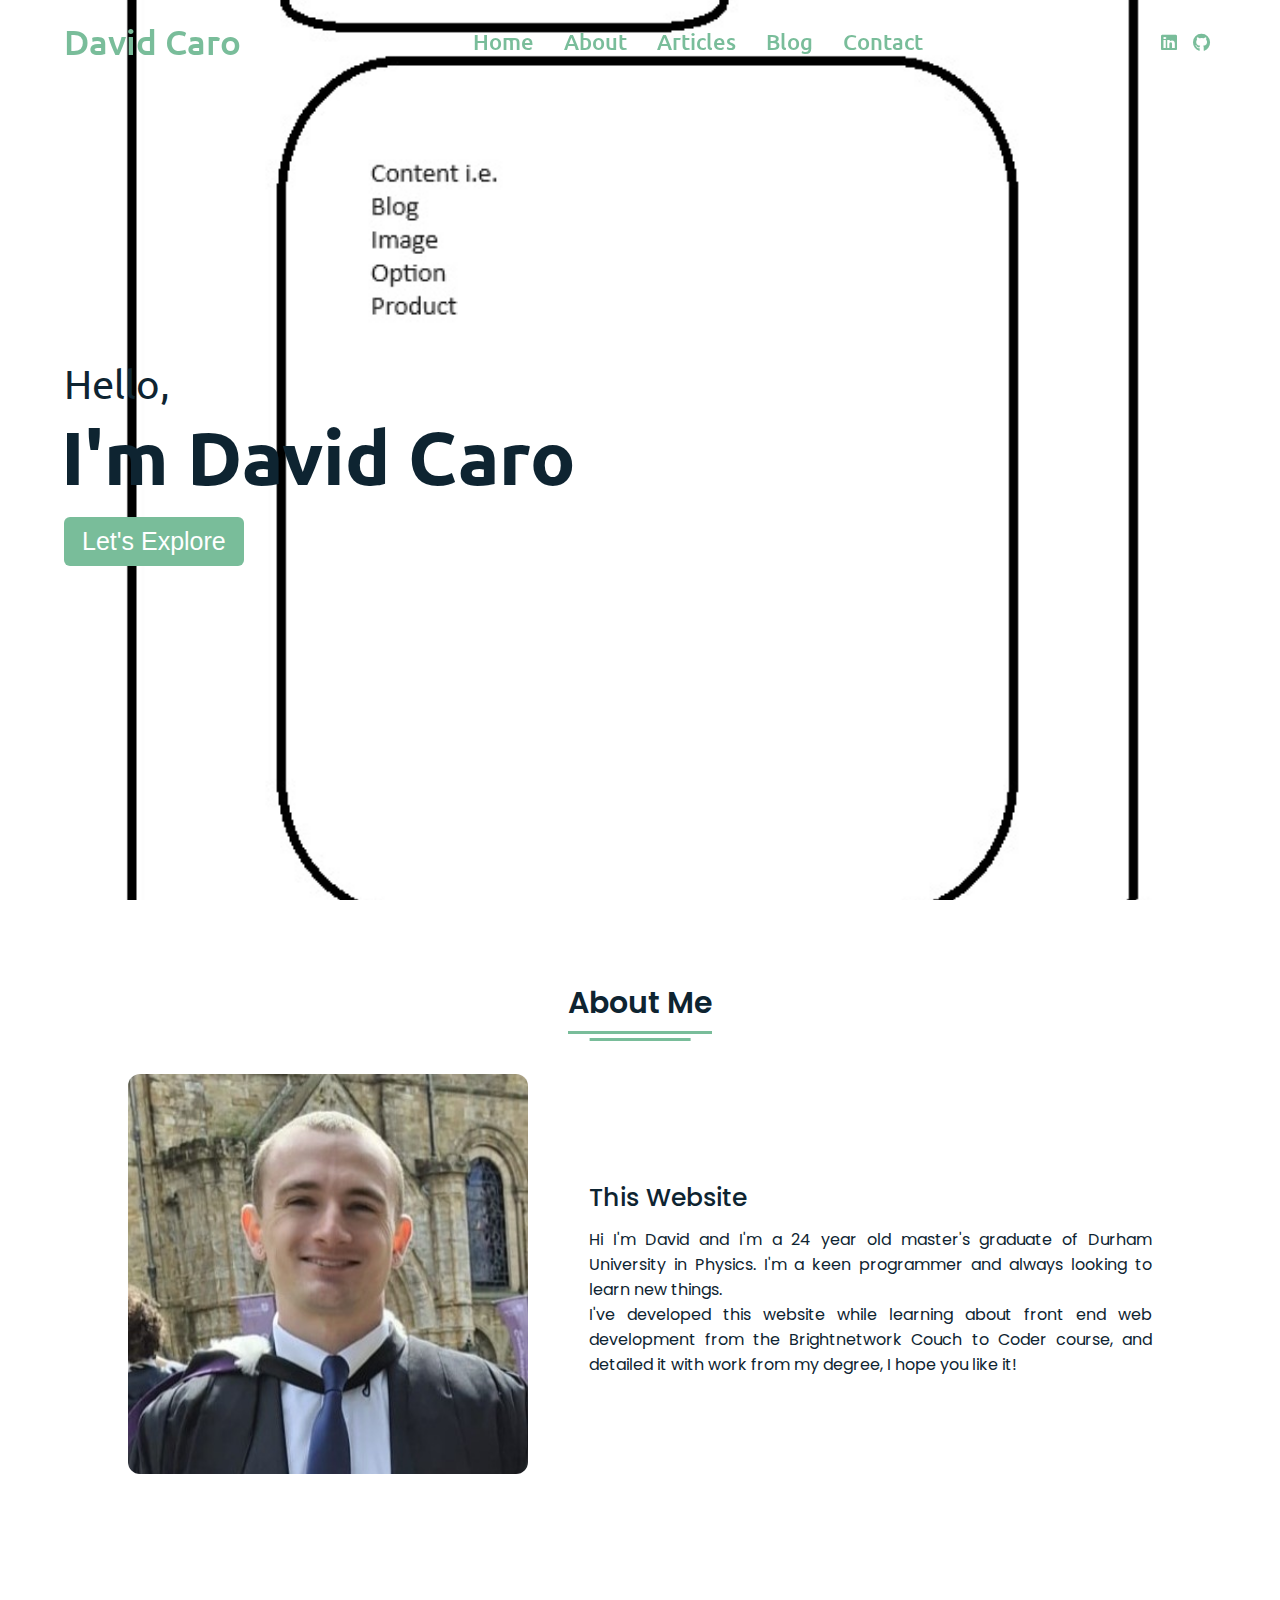
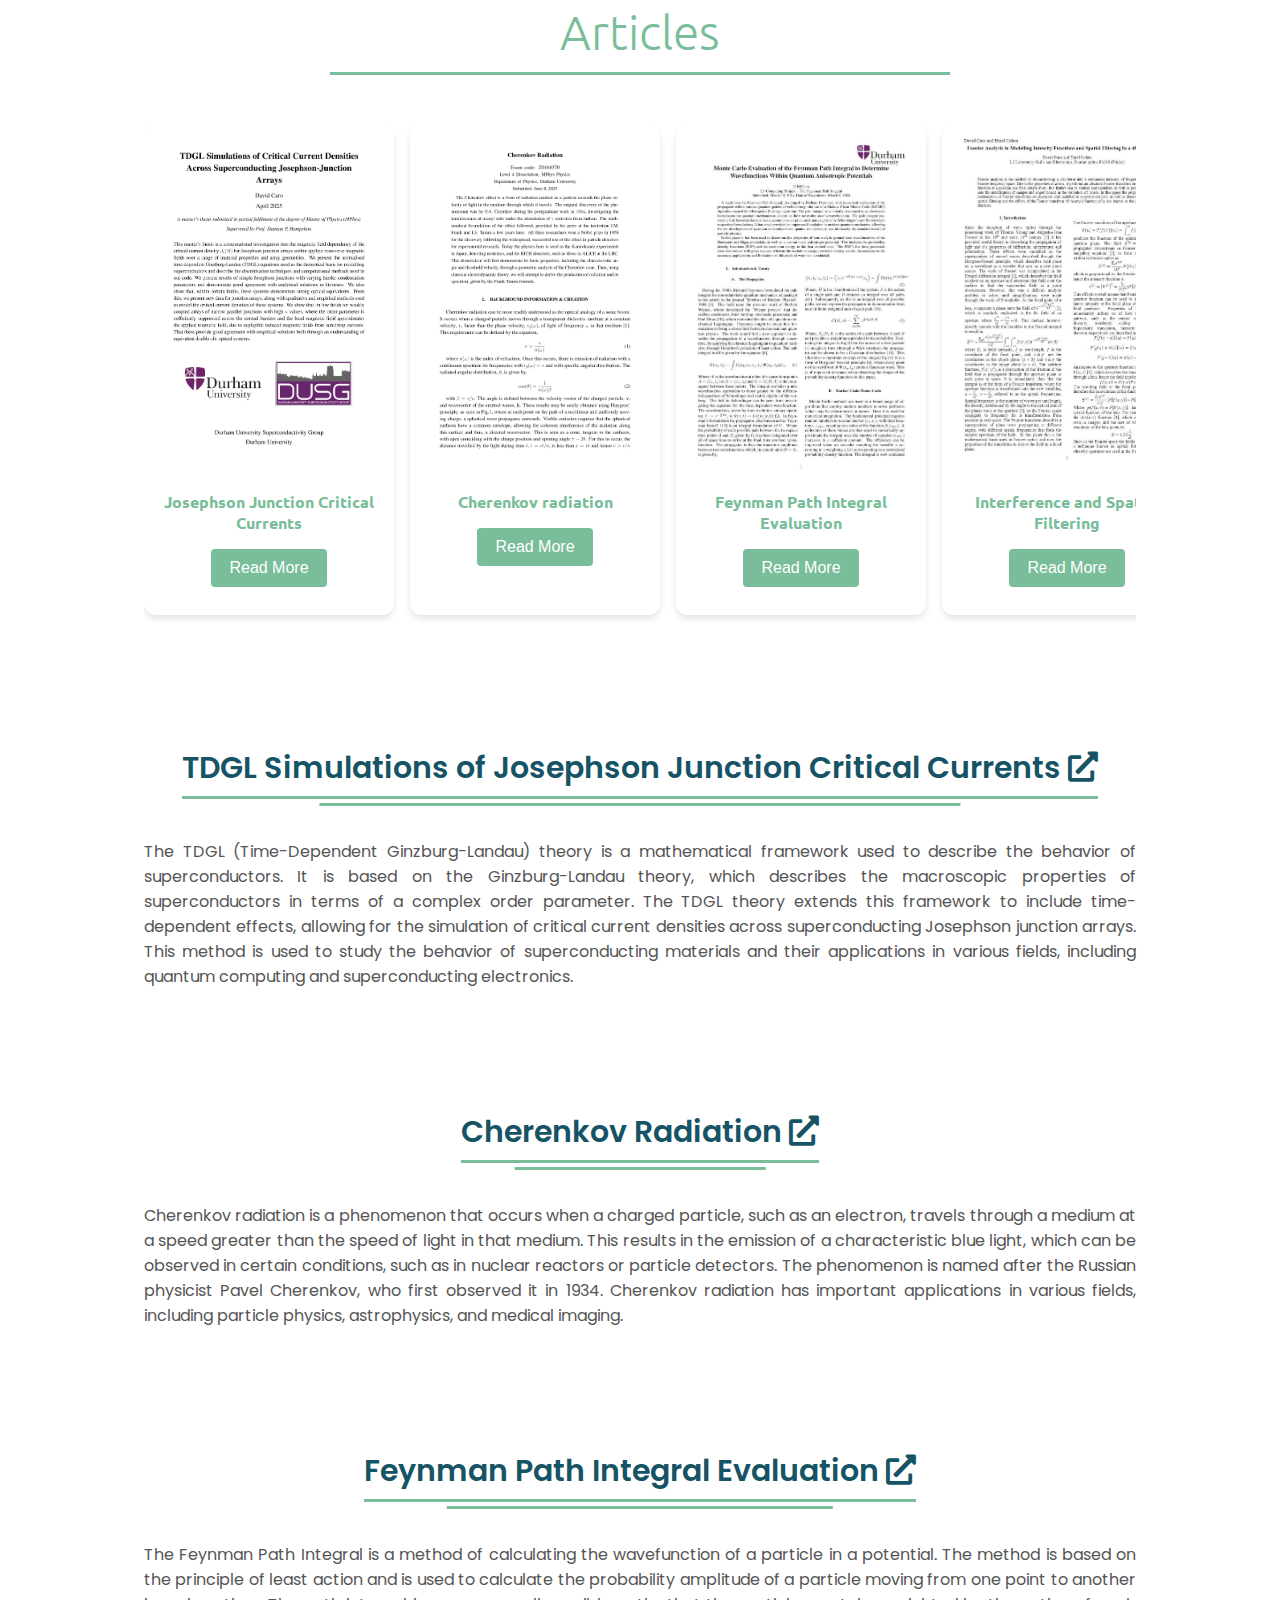
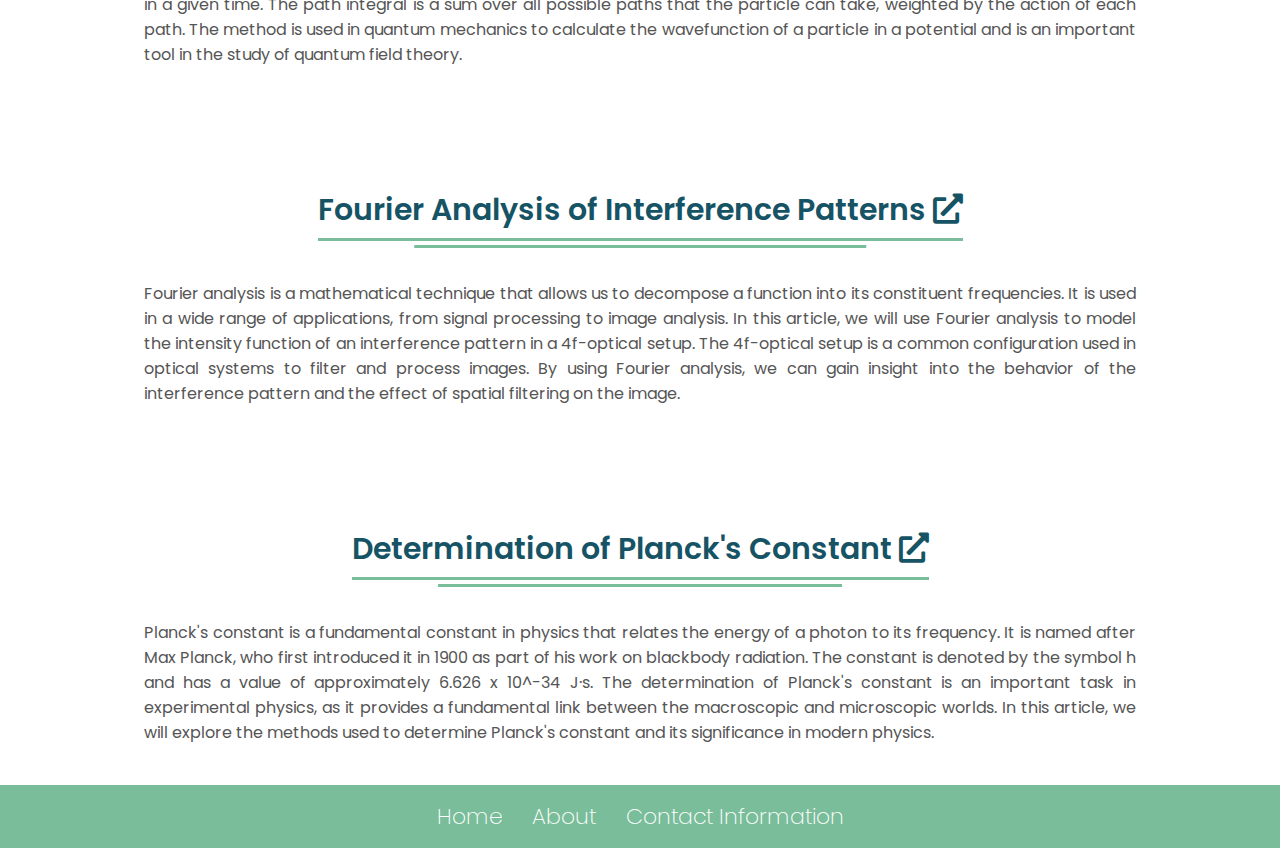
<file: index.html>
<!DOCTYPE html>

<html lang="en" dir="ltr">

<head>
  <meta charset="UTF-8" />
  <title>David Caro</title>
  <link rel="stylesheet" href="style.css" />
  <link rel="stylesheet" href="https://cdnjs.cloudflare.com/ajax/libs/font-awesome/5.15.2/css/all.min.css" />
  <meta name="viewport" content="width=device-width, initial-scale=1.0" />
</head>

<body>
<!-- Move to up button -->
<div class="scroll-button">
  <a href="#home"><i class="fas fa-arrow-up"></i></a>
</div>
<!-- Navigation menu -->
<nav>
  <div class="navbar">
    <div class="logo"><a href="#home">David Caro</a></div>
    <ul class="menu">
      <li><a href="#home">Home</a></li>
      <li><a href="#about">About</a></li>
      <li><a href="#articles">Articles</a></li>
      <li><a href="#blog">Blog</a></li>
      <li><a href="web_pages/contact/contact.html">Contact</a></li>
      <div class="cancel-btn">
        <i class="fas fa-times"></i>
      </div>
    </ul>
    <div class="media-icons">
      <a href="https://www.linkedin.com/in/david-caro-8ba725160" target="blanck"><i class="fab fa-linkedin"></i></a>
      <a href="https://www.github.com/DCaro45" target="blanck"><i class="fab fa-github"></i></a>
    </div>
  </div>
  <div class="menu-btn">
    <i class="fas fa-bars"></i>
  </div>
</nav>

<!-- Home Section -->
<section class="home" id="home">
  <div class="home-content">
    <div class="text">
      <div class="text-one">Hello,</div>
      <div class="text-two">I'm David Caro</div>
    </div>
    <div class="button">
      <button onclick="window.location.href = '#articles'">Let's Explore</button>
    </div>
  </div>
</section>

<!-- About Section -->
<section class="about" id="about">
  <div class="content">
    <div class="title"><span>About Me</span></div>
    <div class="about-details">
      <div class="left">
        <img src="Images/Profile%20Picture%20(2).jpg" alt="Me being me" />
      </div>
      <div class="right">
        <div class="topic">This Website</div>
        <p>
          Hi I'm David and I'm a 24 year old master's graduate of Durham University in Physics. I'm a keen programmer and always looking to learn new things.
          <br>
          I've developed this website while learning about front end web development from the Brightnetwork Couch to Coder course, and detailed it with work from my degree, I hope you like it!
        </p>
      </div>
    </div>
  </div>
</section>

<!--Articles section-->
<section class="articles" id="articles">
  <div class="container">
    <div class="heading">
    <h3><span>Articles</span></h3>
    </div>
    <div class="box">
      <div class="article-scroll">
        <!-- Article Card -->
        <div class="card">
          <img src="Images/TDGL.jpg" alt="TDGL paper">
          <div class="card-content">
            <h3>Josephson Junction Critical Currents</h3>
            <div class="button">
              <button onclick="window.location.href='#TDGL'">Read More</button>
            </div>
          </div>
        </div>
        <!-- Article Card -->
        <div class="card">
          <img src="Images/Cherenkov.jpg" alt="Cherenkov paper">
          <div class="card-content">
            <h3>Cherenkov radiation</h3>
            <div class="button">
              <button onclick="window.location.href='#Cherenkov'">Read More</button>
            </div>
          </div>
        </div>
        <!-- Article Card -->
        <div class="card">
          <img src="Images/Feynman.jpg" alt="Feynman paper">
          <div class="card-content">
            <h3>Feynman Path Integral Evaluation</h3>
            <div class="button">
              <button onclick="window.location.href='#Feynman'">Read More</button>
            </div>
          </div>
        </div>
        <!-- Article Card -->
        <div class="card">
          <img src="Images/Fourier.jpg" alt="Fourier analysis paper">
          <div class="card-content">
            <h3>Interference and Spatial Filtering</h3>
            <div class="button">
              <button onclick="window.location.href='#Fourier'">Read More</button>
            </div>
          </div>
        </div>
        <!-- Article Card -->
        <div class="card">
          <img src="Images/Planck.jpg" alt="Planck's constant paper">
          <div class="card-content">
            <h3>Planck's Constant</h3>
            <div class="button">
              <button onclick="window.location.href='#Planck'">Read More</button>
            </div>
          </div>
        </div>
      </div>
    </div>
  </div>

  <!-- Abstracts -->
  <div class="container">
    <section class="abstract" id="TDGL">
      <div class="content">
        <div class="title"><span> <a href="PDFs\TDGL_Simulations_of_Critical_Current_Densities_Across_Superconducting_Josephson_Junction_Arrays.pdf" target="blank"> TDGL Simulations of Josephson Junction Critical Currents <i class="fas fa-external-link-alt"></i> </a> </span></div>
        <div class="text">
          <p>
            The TDGL (Time-Dependent Ginzburg-Landau) theory is a mathematical framework used to describe the behavior of superconductors. It is based on the Ginzburg-Landau theory, which describes the macroscopic properties of superconductors in terms of a complex order parameter. The TDGL theory extends this framework to include time-dependent effects, allowing for the simulation of critical current densities across superconducting Josephson junction arrays. This method is used to study the behavior of superconducting materials and their applications in various fields, including quantum computing and superconducting electronics.
          </p>
        </div>
      </div>
    </section>
    <section class="abstract" id="Cherenkov">
      <div class="content">
        <div class="title"><span> <a href="PDFs\Cherenkov_Radiation_Dissertation.pdf" target="blank"> Cherenkov Radiation <i class="fas fa-external-link-alt"></i></a> </span></div>
        <div class="text">
          <p>
            Cherenkov radiation is a phenomenon that occurs when a charged particle, such as an electron, travels through a medium at a speed greater than the speed of light in that medium. This results in the emission of a characteristic blue light, which can be observed in certain conditions, such as in nuclear reactors or particle detectors. The phenomenon is named after the Russian physicist Pavel Cherenkov, who first observed it in 1934. Cherenkov radiation has important applications in various fields, including particle physics, astrophysics, and medical imaging.
          </p>
        </div>
      </div>
    </section>
    <section class="abstract" id="Feynman">
      <div class="content">
        <div class="title"><span> <a href="PDFs\Monte_Carlo_Evaluation_of_the_Feynman_Path_Integral_to_Determine_Wavefunctions_Within_Quantum_Anisotropic_Potentials.pdf" target="blank"> Feynman Path Integral Evaluation <i class="fas fa-external-link-alt"></i></a> </span></div>
        <div class="text">
          <p>
            The Feynman Path Integral is a method of calculating the wavefunction of a particle in a potential. The method is based on the principle of least action and is used to calculate the probability amplitude of a particle moving from one point to another in a given time. The path integral is a sum over all possible paths that the particle can take, weighted by the action of each path. The method is used in quantum mechanics to calculate the wavefunction of a particle in a potential and is an important tool in the study of quantum field theory.
          </p>
        </div>
      </div>
    </section>
    <section class="abstract" id="Fourier">
      <div class="content">
        <div class="title"><span> <a href="PDFs\Fourier_Analysis_of_Aperture_Functions_to_Model_Interference_and_Spatial_Filtering_in_a_4f-Optical_Setup.pdf" target="blanck"> Fourier Analysis of Interference Patterns <i class="fas fa-external-link-alt"></i></a> </span></div>
        <div class="text">
          <p>
            Fourier analysis is a mathematical technique that allows us to decompose a function into its constituent frequencies. It is used in a wide range of applications, from signal processing to image analysis. In this article, we will use Fourier analysis to model the intensity function of an interference pattern in a 4f-optical setup. The 4f-optical setup is a common configuration used in optical systems to filter and process images. By using Fourier analysis, we can gain insight into the behavior of the interference pattern and the effect of spatial filtering on the image.
          </p>
        </div>
      </div>
    </section>
    <section class="abstract" id="Planck">
      <div class="content">
        <div class="title"><span> <a href="PDFs\Determination_of_Planck’s_Constant_Through_Bremsstrahlung_Radiation.pdf" target="blanck">Determination of Planck's Constant <i class="fas fa-external-link-alt"></i></a> </span></div>
        <div class="text">
          <p>
            Planck's constant is a fundamental constant in physics that relates the energy of a photon to its frequency. It is named after Max Planck, who first introduced it in 1900 as part of his work on blackbody radiation. The constant is denoted by the symbol h and has a value of approximately 6.626 x 10^-34 J·s. The determination of Planck's constant is an important task in experimental physics, as it provides a fundamental link between the macroscopic and microscopic worlds. In this article, we will explore the methods used to determine Planck's constant and its significance in modern physics.
          </p>
        </div>
      </div>
    </section>
  </div>
</section>

<footer>
  <div class="footer">
    <ul class="footer_ul">
      <li> <a href="#home"> Home </a> </li>
      <li> <a href="#about"> About </a> </li>
      <li> <a href="web_pages/contact/contact.html"> Contact Information </a> </li>
    </ul>
  </div>
</footer>

<script src="script.js"></script>
</body>
</html>
</file>
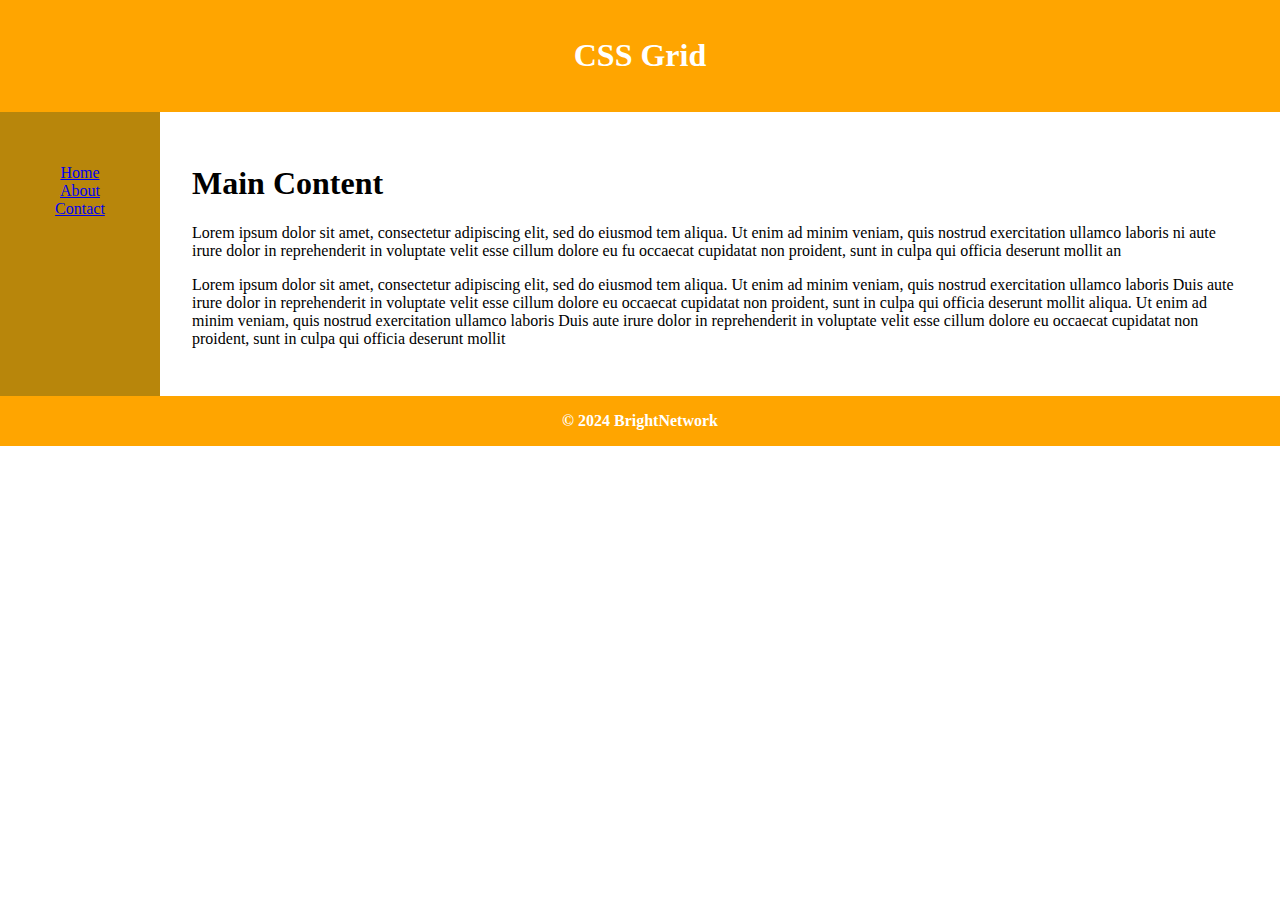
<file: 0.1-page_info/index.html>
<!DOCTYPE html>
<html lang="en">
<head>
    <meta charset="UTF-8">
    <meta name="viewport" content="width=device-width, initial-scale=1.0">
    <link rel="stylesheet" href="grid.css">
    <title>CSS Grid</title>
</head>
<body>
    <div id="grid-container">
        <header>
            <h1>CSS Grid</h1>
        </header>
        <div id="menu">
            <nav>
                <a href="/">Home</a>
                <a href="/">About</a>
                <a href="/">Contact</a>
            </nav>
        </div>
        <section id="main-content">
            <h1>Main Content</h1>
            <p>Lorem ipsum dolor sit amet, consectetur adipiscing elit, sed do eiusmod tem aliqua. Ut enim ad minim veniam, quis nostrud exercitation ullamco laboris ni aute irure dolor in reprehenderit in voluptate velit esse cillum dolore eu fu occaecat cupidatat non proident, sunt in culpa qui officia deserunt mollit an <p>Lorem ipsum dolor sit amet, consectetur adipiscing elit, sed do eiusmod tem aliqua. Ut enim ad minim veniam, quis nostrud exercitation ullamco laboris  Duis aute irure dolor in reprehenderit in voluptate velit esse cillum dolore eu  occaecat cupidatat non proident, sunt in culpa qui officia deserunt mollit  aliqua. Ut enim ad minim veniam, quis nostrud exercitation ullamco laboris  Duis aute irure dolor in reprehenderit in voluptate velit esse cillum dolore eu  occaecat cupidatat non proident, sunt in culpa qui officia deserunt mollit
        </section>
    <footer>&copy; 2024 BrightNetwork</footer>
    </div>
</body>
</html>
</file>
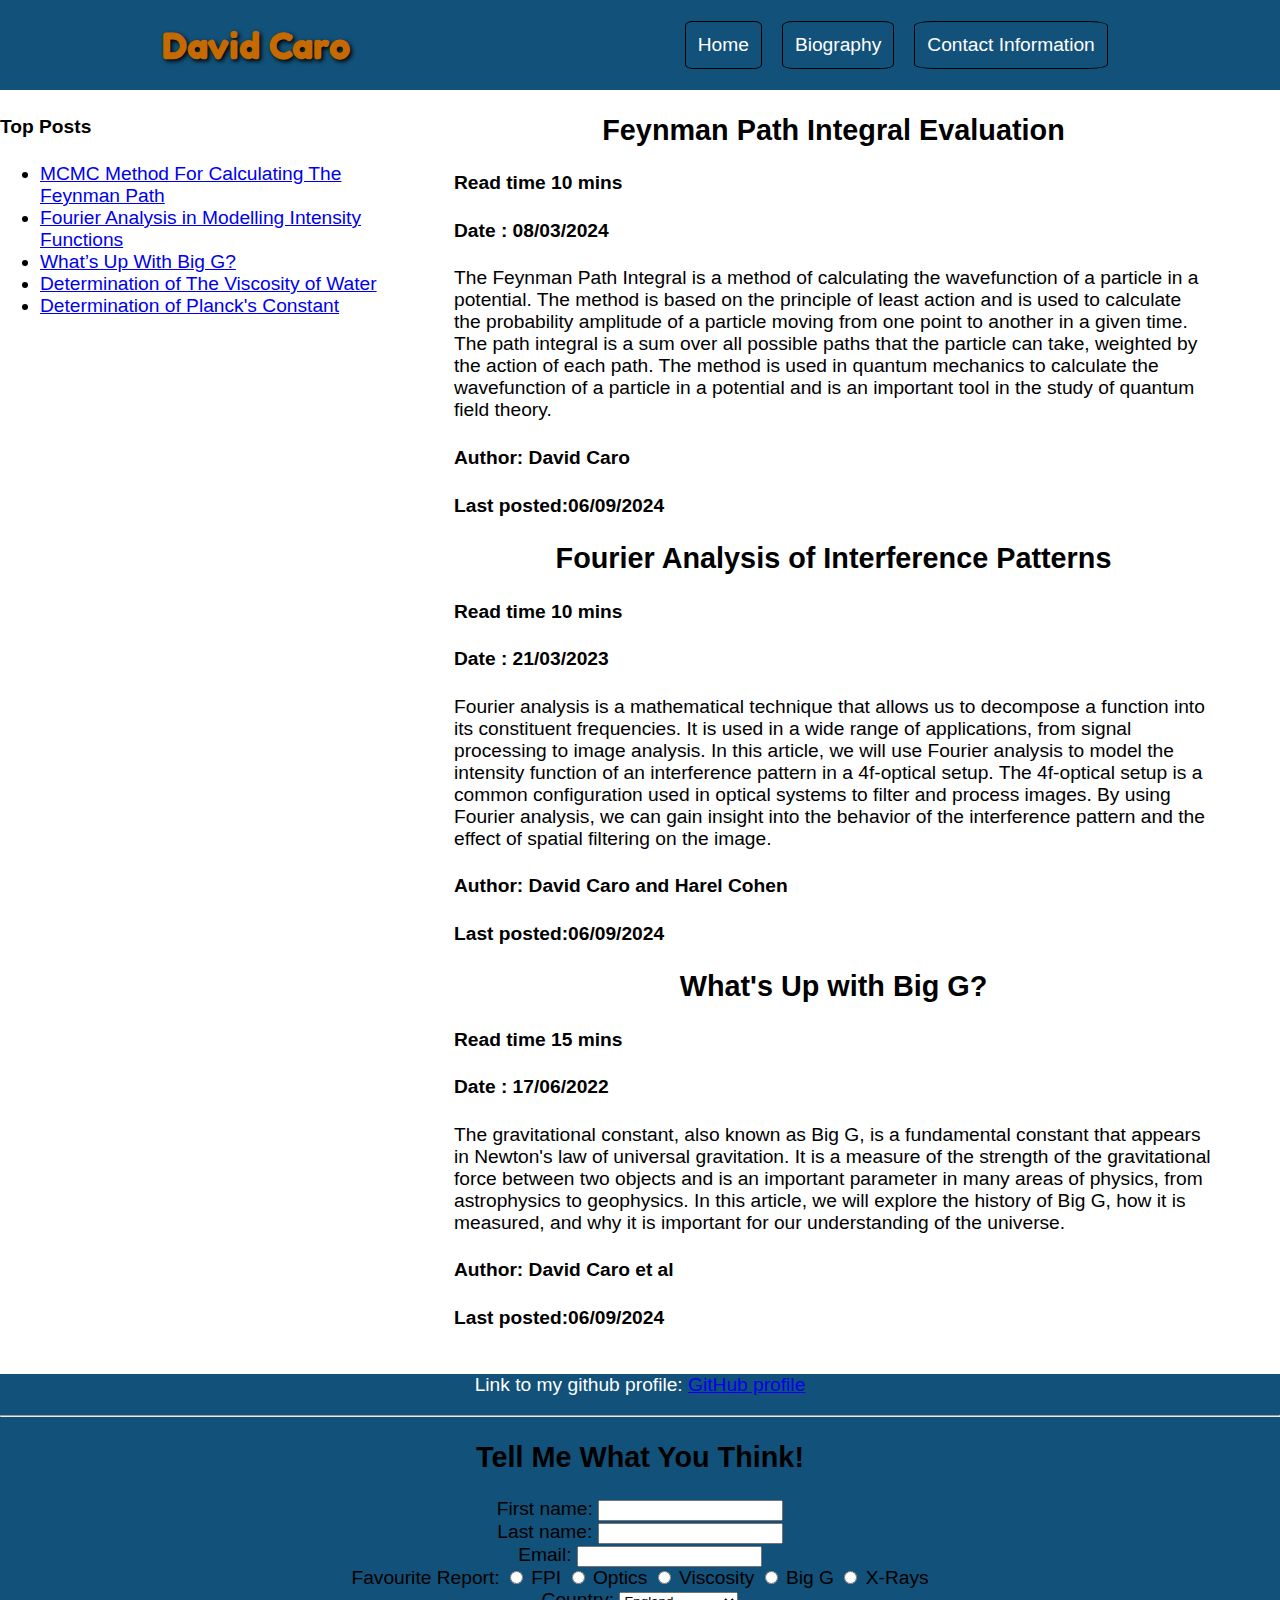
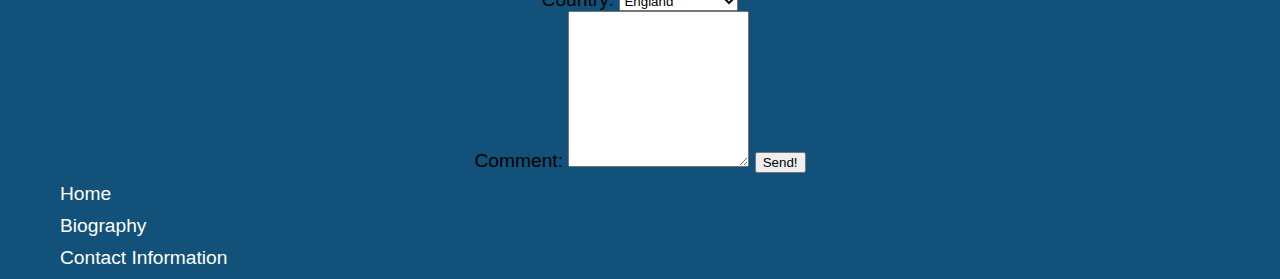
<file: Page Info/index.html>
<!DOCTYPE html>
<html lang="en">
<head>
    <link rel="stylesheet" href="CSS/css.css">
    <script src="app.js"></script>
    <link href="https://fonts.googleapis.com/css2?family=Fredoka+One&display=swap" rel="stylesheet">
    <meta charset="UTF-8">
    <meta name="viewport" content="width=device-width, initial-scale=1.0">
    <style>
        .error-message {
        color: red;
        font-size: 0.9em;
        }
    </style>
    <title>David-Caro</title>
</head>
<body>

    <header class="main_header">
    <!--Cool beans bro-->
        <h1 id="logo"> David Caro </h1>
        <nav>
            <ul id="nav_ul">
                <li> <a href="#" class="navbutton"> Home </a> </li>
                <li> <a href="#" class="navbutton"> Biography </a> </li>
                <li> <a href="#" class="navbutton"> Contact Information </a> </li>
            </ul>
        </nav>
    </header>


    <main>
        <div id="main_content">
            <aside>
                <section>
                    <h4> Top Posts </h4>
                    <nav>
                        <ul>
                            <li><a href="\PDFs\Monte Carlo Evaluation of the Feynman Path Integral to Determine Wavefunctions Within Quantum Anisotropic Potentials.pdf" target="_blank"> MCMC Method For Calculating The Feynman Path </a></li>
                            <li><a href="\PDFs\Fourier Analysis in Modelling Intensity Functions and Spatial Filtering In a 4f-Optical Setup.pdf" target="_blank"> Fourier Analysis in Modelling Intensity Functions </a></li>
                            <li><a href="\PDFs\What’s Up With Big G.pdf" target="_blank"> What’s Up With Big G? </a></li>
                            <li><a href="\PDFs\Determination of The Viscosity of Water and Comments on Variation.pdf" target="_blank"> Determination of The Viscosity of Water </a></li>
                            <li><a href="\PDFs\Determination of Planck’s Constant Through Bremsstrahlung Radiation.pdf" target="_blank"> Determination of Planck's Constant </a></li>
                        </ul>
                    </nav>
                </section>
            </aside>
            <div>
                <article>
                    <header>
                        <h2> Feynman Path Integral Evaluation </h2>
                        <h4> Read time 10 mins </h4>
                        <h4> Date : 08/03/2024 </h4>
                <!--    hello world!-->
                    </header>

                    <main>
                        <p>
                            The Feynman Path Integral is a method of calculating the wavefunction of a particle in a potential. The method is based on the principle of least action and is used to calculate the probability amplitude of a particle moving from one point to another in a given time. The path integral is a sum over all possible paths that the particle can take, weighted by the action of each path. The method is used in quantum mechanics to calculate the wavefunction of a particle in a potential and is an important tool in the study of quantum field theory.
                        </p>
<!--                        <p></p>-->
<!--                        <blockquote>-->
<!--                        </blockquote>-->
<!--                        <img class="bear" src="https://www.placebear.com/100/100" alt="bear image">-->
<!--                        this is a webpage for image placeholders-->
<!--                        <img src="Images/Article.jpg" alt="article image" height="150" width="100">-->
<!--                        <p> </p>-->
<!--                        **Hey copilot we can't endorse google here without an ad deal**-->
                    </main>

                    <footer>
                        <h4>Author: David Caro</h4>
                        <h4>Last posted:06/09/2024</h4>
<!--                        <a href="https://www.github.com/DCaro45" target="_blank"> GitHub profile</a>-->
                    </footer>
                </article>
                <article>
                    <header>
                        <h2> Fourier Analysis of Interference Patterns </h2>
                        <h4> Read time 10 mins </h4>
                        <h4> Date : 21/03/2023 </h4>
        <!--                hello world!-->
                    </header>


                    <main>
                        <p>
                            Fourier analysis is a mathematical technique that allows us to decompose a function into its constituent frequencies. It is used in a wide range of applications, from signal processing to image analysis. In this article, we will use Fourier analysis to model the intensity function of an interference pattern in a 4f-optical setup. The 4f-optical setup is a common configuration used in optical systems to filter and process images. By using Fourier analysis, we can gain insight into the behavior of the interference pattern and the effect of spatial filtering on the image.
                        </p>
<!--                        <p></p>-->
<!--                        <blockquote>-->
<!--                        </blockquote>-->
<!--                        <img class="bear" src="https://www.placebear.com/100/100" alt="bear image">-->
        <!--                this is a webpage for image placeholders-->
<!--                        <img src="Images/Article.jpg" alt="article image" height="150" width="100">-->
<!--                        <p> </p>-->
<!--                        **Hey copilot we can't endorse google here without an ad deal**-->
                    </main>

                    <footer>
                        <h4>Author: David Caro and Harel Cohen</h4>
                        <h4>Last posted:06/09/2024</h4>
<!--                        <a href="https://www.github.com/DCaro45" target="_blank"> GitHub profile</a>-->
                    </footer>
                </article>
                <article>
                    <header>
                        <h2> What's Up with Big G? </h2>
                        <h4> Read time 15 mins </h4>
                        <h4> Date : 17/06/2022 </h4>
        <!--                hello world!-->
                    </header>


                    <main>
                        <p>
                            The gravitational constant, also known as Big G, is a fundamental constant that appears in Newton's law of universal gravitation. It is a measure of the strength of the gravitational force between two objects and is an important parameter in many areas of physics, from astrophysics to geophysics. In this article, we will explore the history of Big G, how it is measured, and why it is important for our understanding of the universe.
                        </p>
<!--                        <p></p>-->
<!--                        <blockquote>-->
<!--                        </blockquote>-->
<!--                        <img class="bear" src="https://www.placebear.com/100/100" alt="bear image">-->
        <!--                this is a webpage for image placeholders-->
<!--                        <img src="Images/Article.jpg" alt="article image" height="150" width="100">-->
<!--                        <p> </p>-->
<!--                        **Hey copilot we can't endorse google here without an ad deal**-->
                    </main>

                    <footer>
                        <h4> Author: David Caro et al </h4>
                        <h4> Last posted:06/09/2024 </h4>
                    </footer>
                </article>
            </div>
        </div>
    </main>

    <footer>
        <p id="github">
            Link to my github profile:
            <a href="https://www.github.com/DCaro45" target="_blank"> GitHub profile</a>
        </p>
        <hr>
        <h2> Tell Me What You Think! </h2>
        <form action="#" method="#" onsubmit="#">
            <!--Action = Server URL (where to send data,i.e. server) /// Method = GET (non-sensitive within URL) or POST (sensitive - within HTTP request-->
            <label for="first_name"> First name: </label>
<!--            <text>please!</text> &lt;!&ndash;- don't use this -&ndash;&gt;-->
            <input type="text" name="F_N" id="first_name" required>
            <!--      Don't use whitespaces in for or id tags          -->

            <br>
            <label for="last_name"> Last name: </label>
            <input type="text" name="L_N" id="last_name" required>
            <br>
            <label for="email"> Email: </label>
            <input type="email" name="E" id="email" required>
<!--            <br>-->
<!--            <label for="password_1"> Password: </label>-->
<!--            <input type="password" name="P" id="password_1" required>-->
            <!--  No encryption!     -->
<!--            <br>-->
<!--            <label for="password_2"> Repeat password: </label>-->
<!--            <input type="password" name="P" id="password_2" required>-->
            <!--  How to specify as password 1?     -->
            <br>
            <text> Favourite Report: </text>
            <input type="radio" name="T" id="FPI" value="FPI">
            <label for="FPI">FPI</label>
            <input type="radio" name="T" id="Optics" value="Optics">
            <label for="Optics">Optics</label>
            <input type="radio" name="T" id="Viscosity" value="Viscosity">
            <label for="Viscosity">Viscosity</label>
            <input type="radio" name="T" id="Big G" value="Big G">
            <label for="Big G">Big G</label>
            <input type="radio" name="T" id="X-Rays" value="X-Rays">
            <label for="X-Rays">X-Rays</label>
            <br>
            <label for="country">Country:</label>
            <select name="C" id="country">
                <option value="england">England</option>
                <option value="scotland">Scotland</option>
                <option value="wales">Wales</option>
                <option value="northern_ireland">Northern Ireland</option>
            </select>
            <br>
            <label for="bio"> Comment:</label>
            <textarea name="R" id="bio" cols="20" rows="10"></textarea>
<!--            <br>-->
<!--            <input type="checkbox" name="S" id="subscribe">-->
<!--            <label for="subscribe">Subscribe to our newsletter!</label>-->
<!--            <br>-->
            <input type="submit" value="Send!">
        </form>

<!--    <p> this is a footer for the body </p>-->
        <section>
            <nav>
                <ul id="footer_ul">
                    <div>
                        <li><a href="">Home</a></li>
                        <li><a href="">Biography</a></li>
                        <li><a href="">Contact Information</a></li>
<!--                        <li><a href="">Careers</a></li>-->
                    </div>
                    <p></p>
                </ul>
            </nav>
        </section>
    </footer>
</body>
</html>
</file>
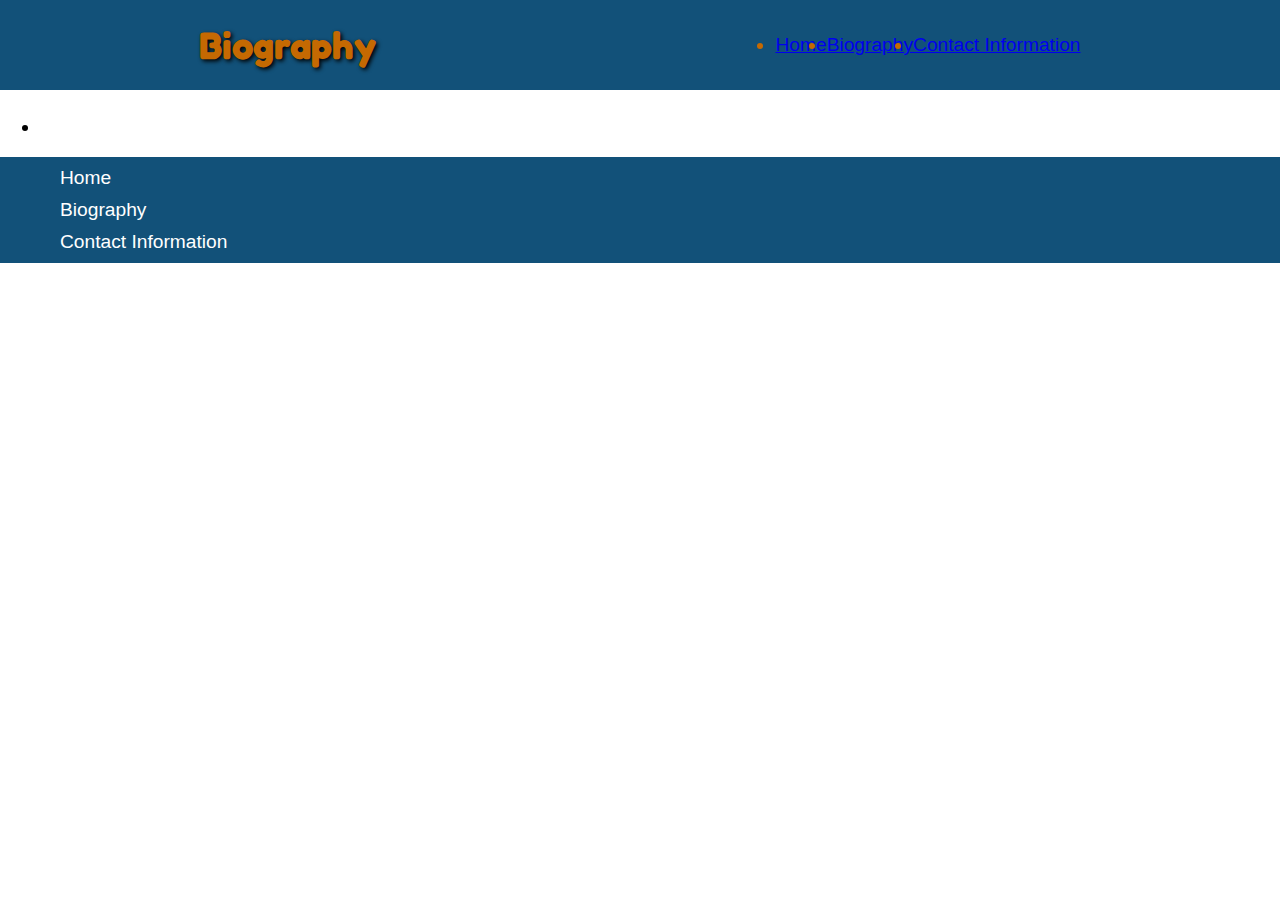
<file: 1.web_pages/biography/index.html>
<!DOCTYPE html>
<html lang="en">
<head>
    <link rel="stylesheet" href="css.css">
    <script src="app.js"></script>
    <link href="https://fonts.googleapis.com/css2?family=Fredoka+One&display=swap" rel="stylesheet">
    <meta charset="UTF-8">
    <meta name="viewport" content="width=device-width, initial-scale=1.0">
    <style>
        .error-message {
        color: red;
        font-size: 0.9em;
        }
    </style>
    <title>Biography</title>
</head>
<body>

    <header class="main_header">
    <!--Cool beans bro-->
        <h1 id="logo"> Biography </h1>
        <nav>
            <ul id="nav_ul">
                <li> <a href="https://dcaro45.github.io/" class="navbutton"> Home </a> </li>
                <li> <a href="https://dcaro45.github.io/1.web_pages/biography" class="navbutton"> Biography </a> </li>
                <li> <a href="https://dcaro45.github.io/1.web_pages/contact_info" class="navbutton"> Contact Information </a> </li>
            </ul>
        </nav>
    </header>


    <main>
        <div id="main_content">
            <aside>
                <section>
                    <h4> </h4>
                    <nav>
                        <ul>
                            <li><a> </a></li>
                        </ul>
                    </nav>
                </section>
            </aside>
            <div>
                <article>
                    <header>
                    </header>

                    <main>
                        <p>
                        </p>
                    </main>

                    <footer>
                    </footer>
                </article>
            </div>
        </div>
    </main>

    <footer>
<!--    <p> this is a footer for the body </p>-->
        <section>
            <nav>
                <ul id="footer_ul">
                    <div>
                        <li><a href="">Home</a></li>
                        <li><a href="">Biography</a></li>
                        <li><a href="">Contact Information</a></li>
<!--                        <li><a href="">Careers</a></li>-->
                    </div>
                    <p></p>
                </ul>
            </nav>
        </section>
    </footer>
</body>
</html>
</file>
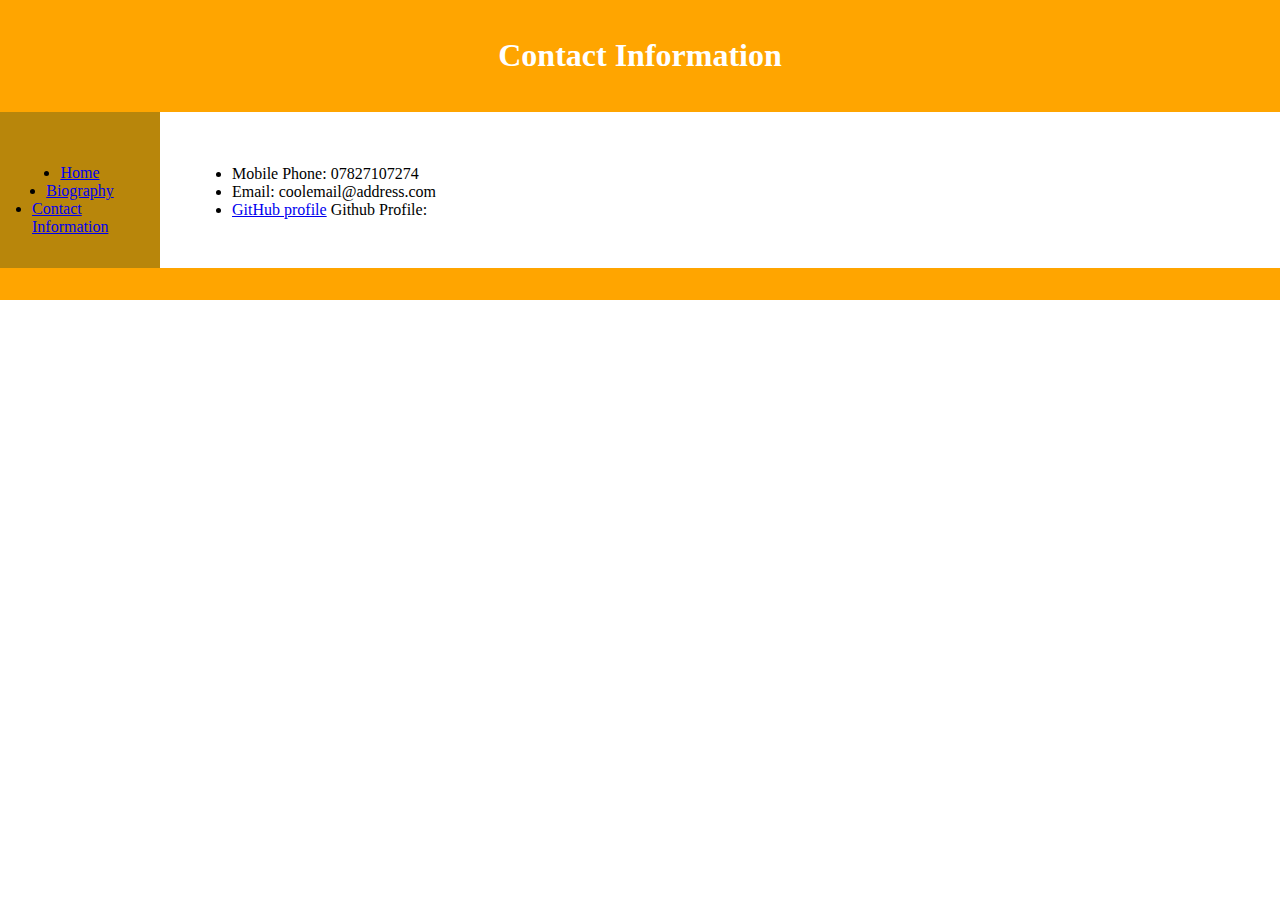
<file: 1.Web_Pages/contact_info/index.html>
<!DOCTYPE html>
<html lang="en">
<head>
    <meta charset="UTF-8">
    <meta name="viewport" content="width=device-width, initial-scale=1.0">
    <link rel="stylesheet" href="grid.css">
    <title>Biography</title>
</head>
<body>
    <div id="grid-container">
        <header>
            <h1>Contact Information</h1>
        </header>
        <div id="menu">
            <nav>
                <li> <a href="https://dcaro45.github.io/" class="navbutton"> Home </a> </li>
                <li> <a href="https://dcaro45.github.io/1.web_pages/biography" class="navbutton"> Biography </a> </li>
                <li> <a href="https://dcaro45.github.io/1.web_pages/contact_info" class="navbutton"> Contact Information </a> </li>
            </nav>
        </div>
        <section id="main-content">
            <h1></h1>
<!--            3 unordered list tags -->
            <ul>
                <li>Mobile Phone: 07827107274</li>
                <li>Email: coolemail@address.com</li>
                <li> <a href="https://www.github.com/DCaro45" target="_blank"> GitHub profile</a> Github Profile: </li>
            </ul>
        </section>
    <footer></footer>
    </div>
</body>
</html>
</file>
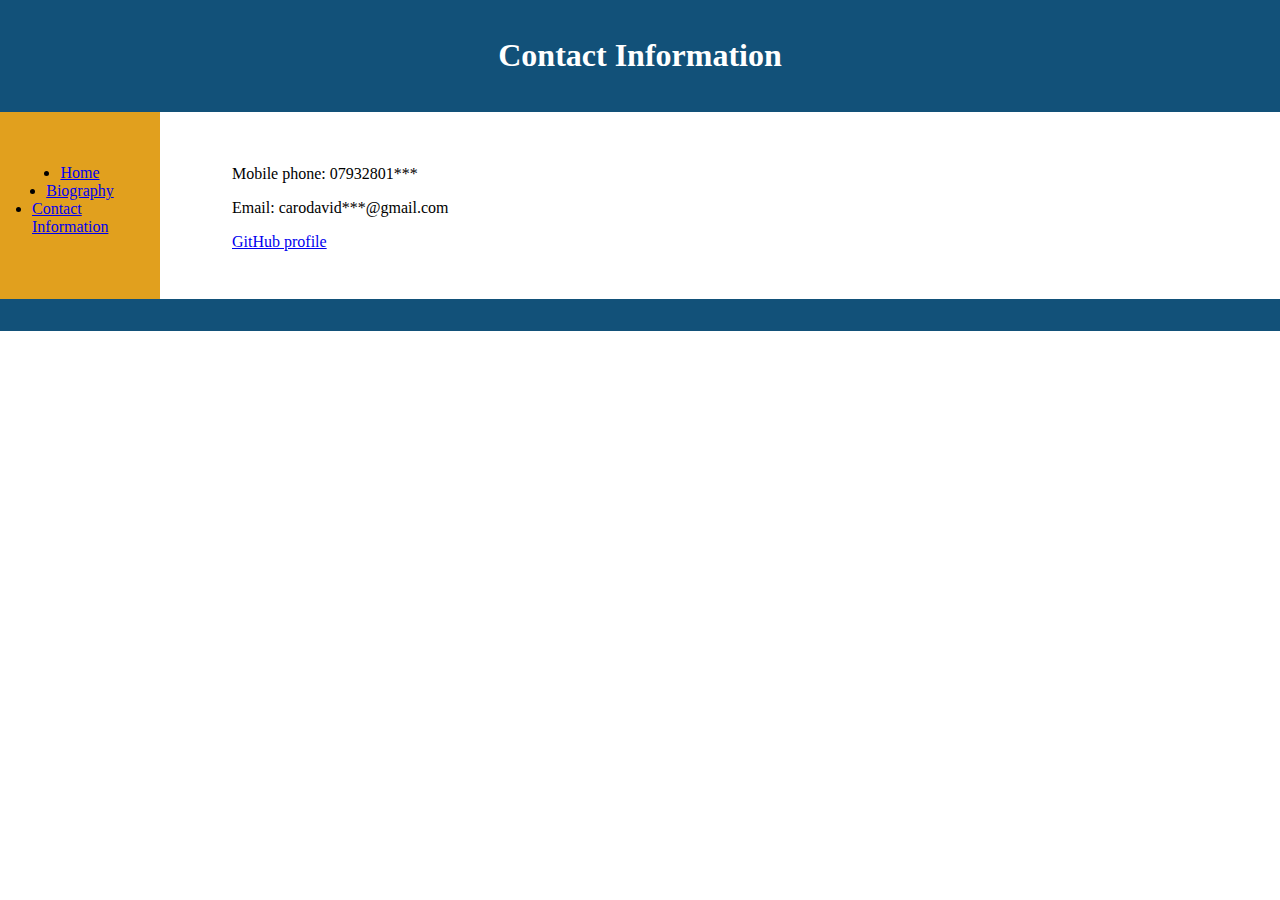
<file: 1.web_pages/contact_info/index.html>
<!DOCTYPE html>
<html lang="en">
<head>
    <meta charset="UTF-8">
    <meta name="viewport" content="width=device-width, initial-scale=1.0">
    <link rel="stylesheet" href="grid.css">
    <title>Contact Information</title>
</head>
<body>
    <div id="grid-container">
        <header>
            <h1 id="logo">Contact Information</h1>
        </header>
        <div id="nav_ul">
            <nav>
                <li> <a href="https://dcaro45.github.io/" class="navbutton"> Home </a> </li>
                <li> <a href="https://dcaro45.github.io/1.web_pages/biography" class="navbutton"> Biography </a> </li>
                <li> <a href="https://dcaro45.github.io/1.web_pages/contact_info" class="navbutton"> Contact Information </a> </li>
            </nav>
        </div>
        <section id="main">
            <h1></h1>
<!--            3 unordered list tags -->
            <ul>
                <li>Mobile phone: 07932801***</li>
                <p></p>
                <li>Email: carodavid***@gmail.com</li>
                <p></p>
                <li> <a href="https://www.github.com/DCaro45" target="_blank"> GitHub profile</a> </li>
            </ul>
        </section>
    <footer></footer>
    </div>
</body>
</html>
</file>
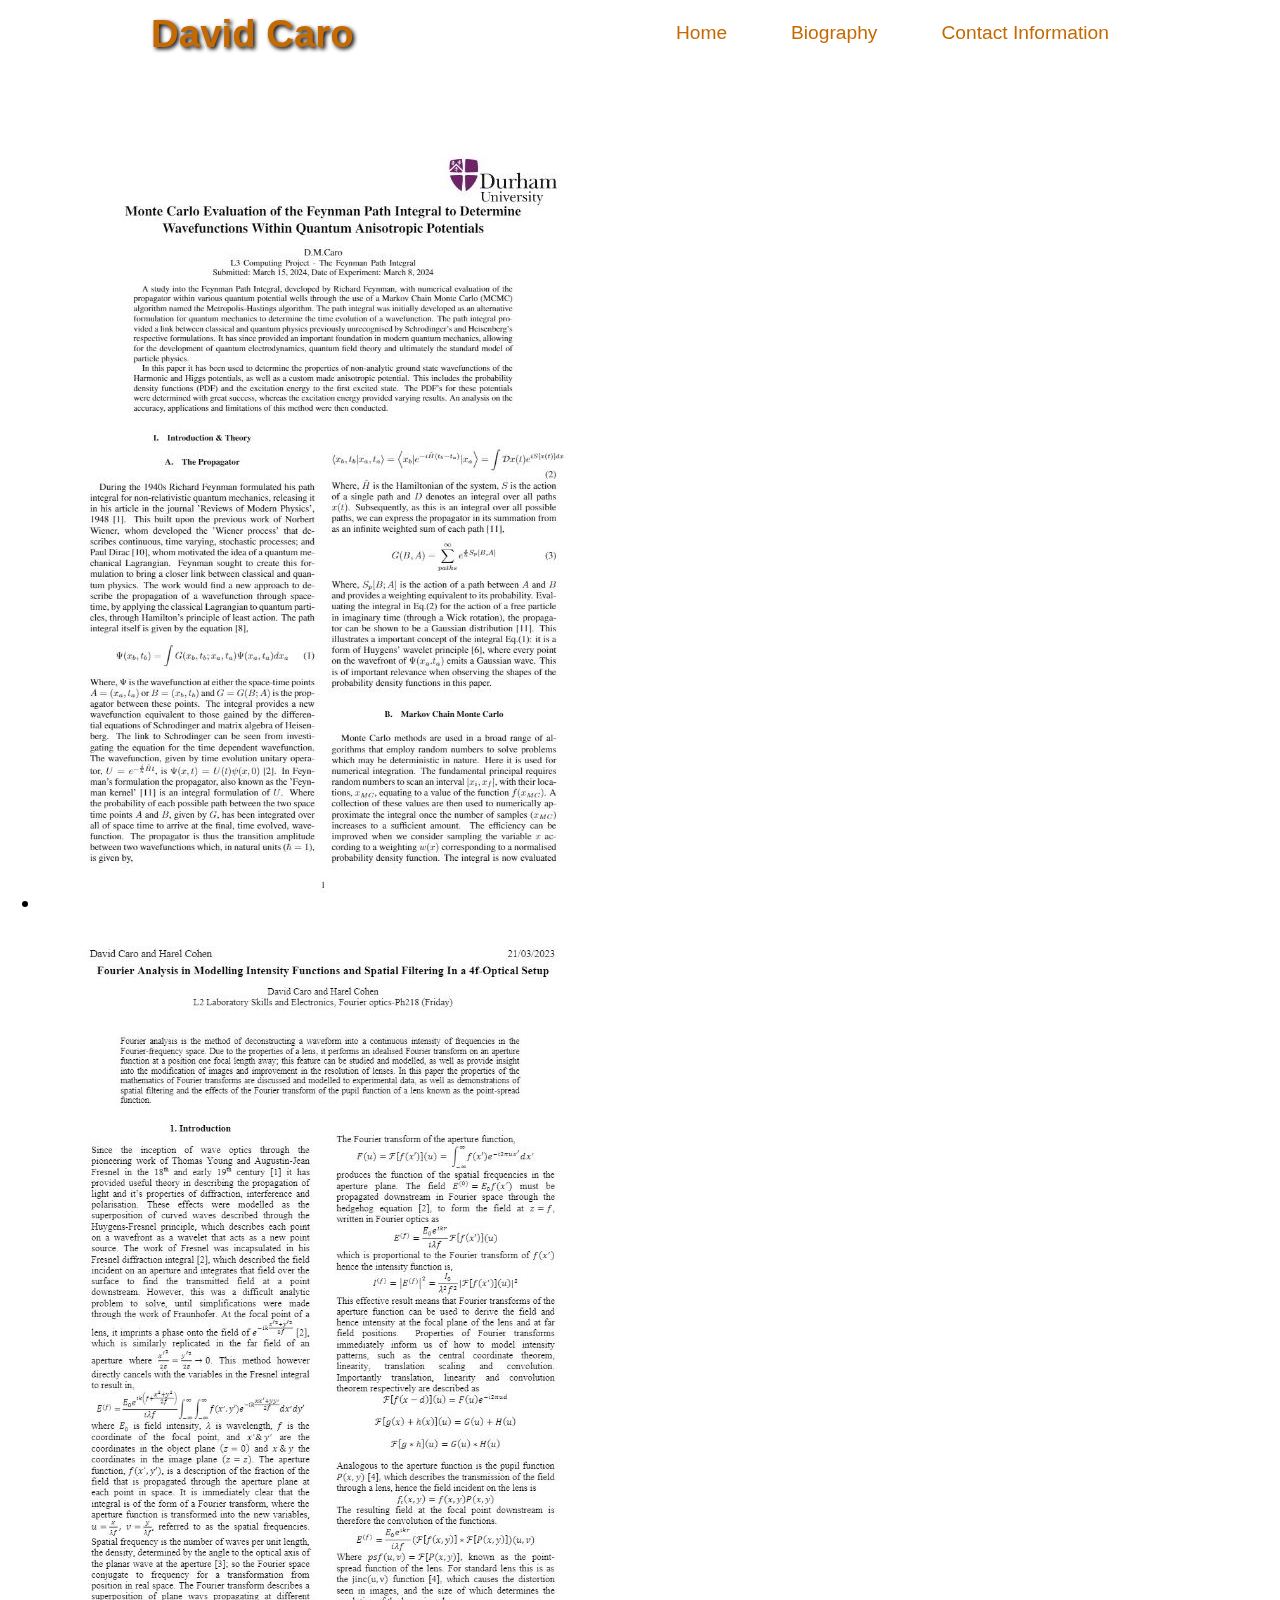
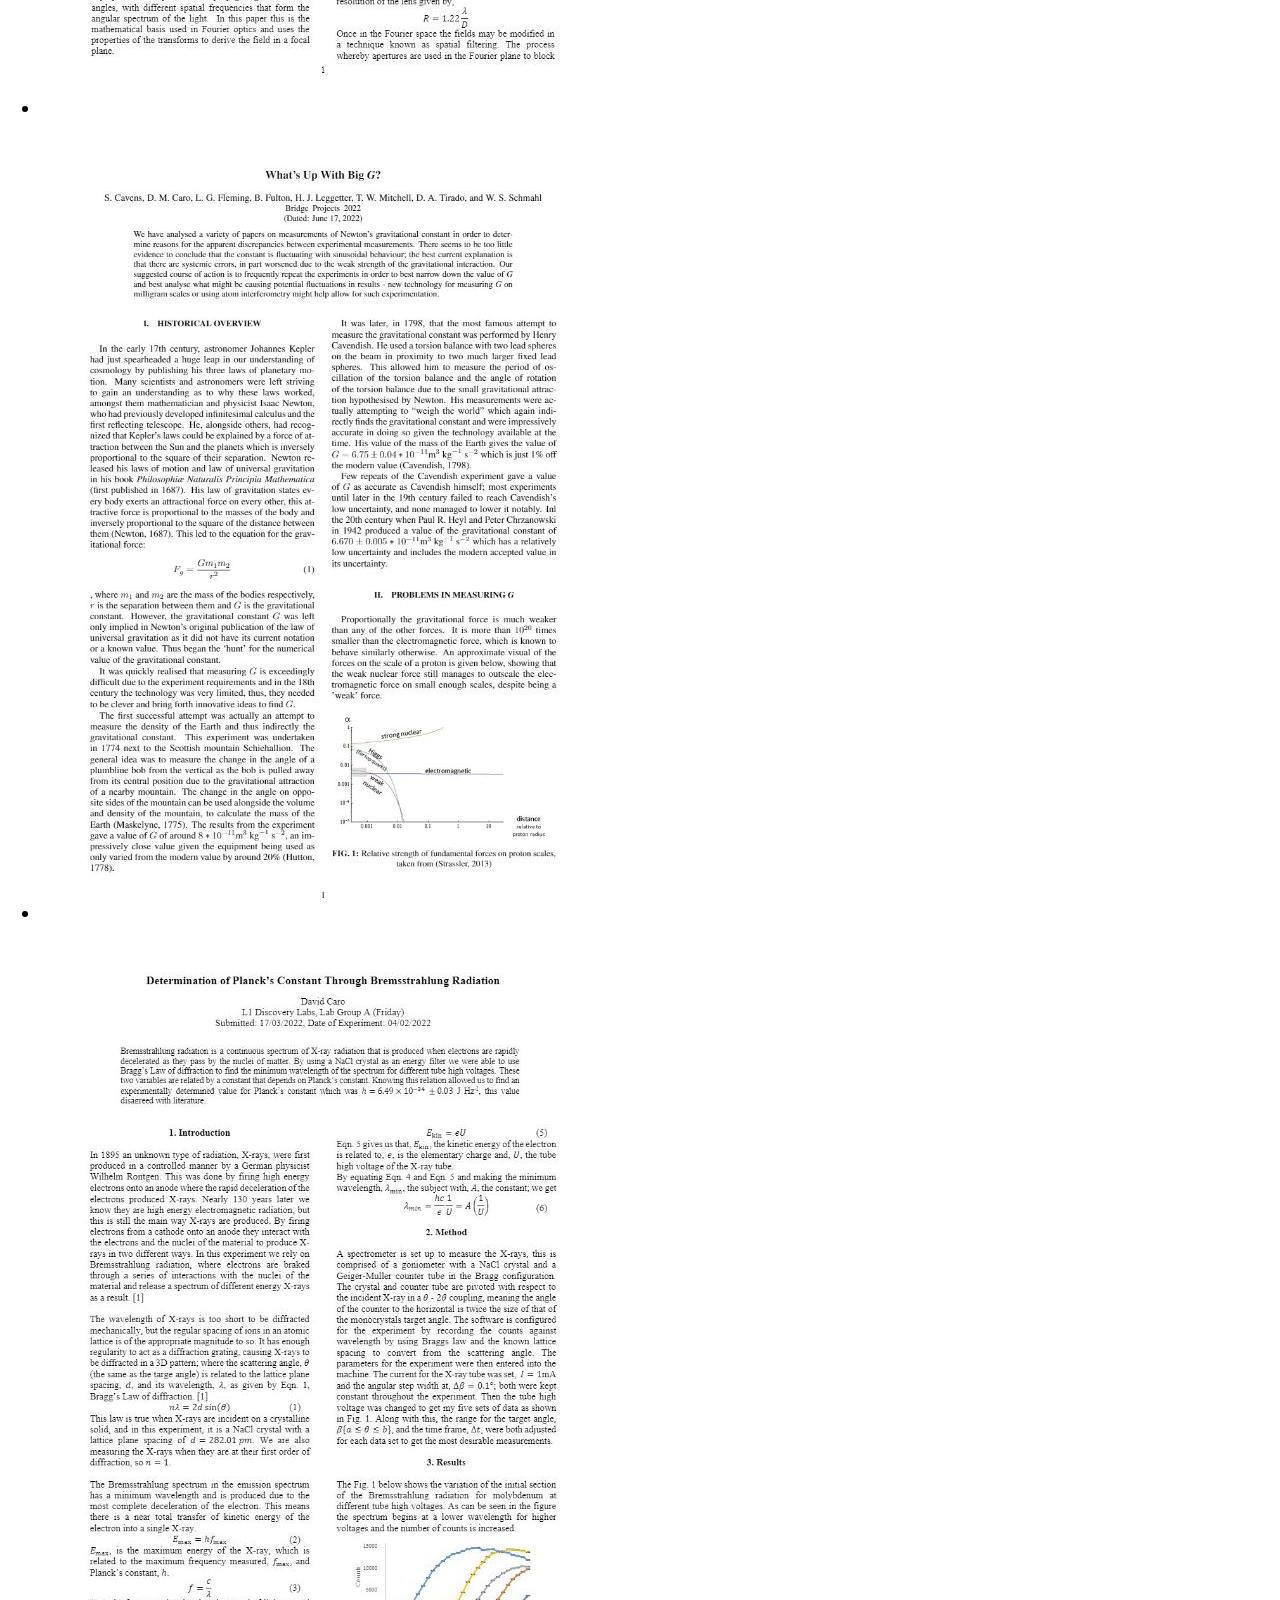
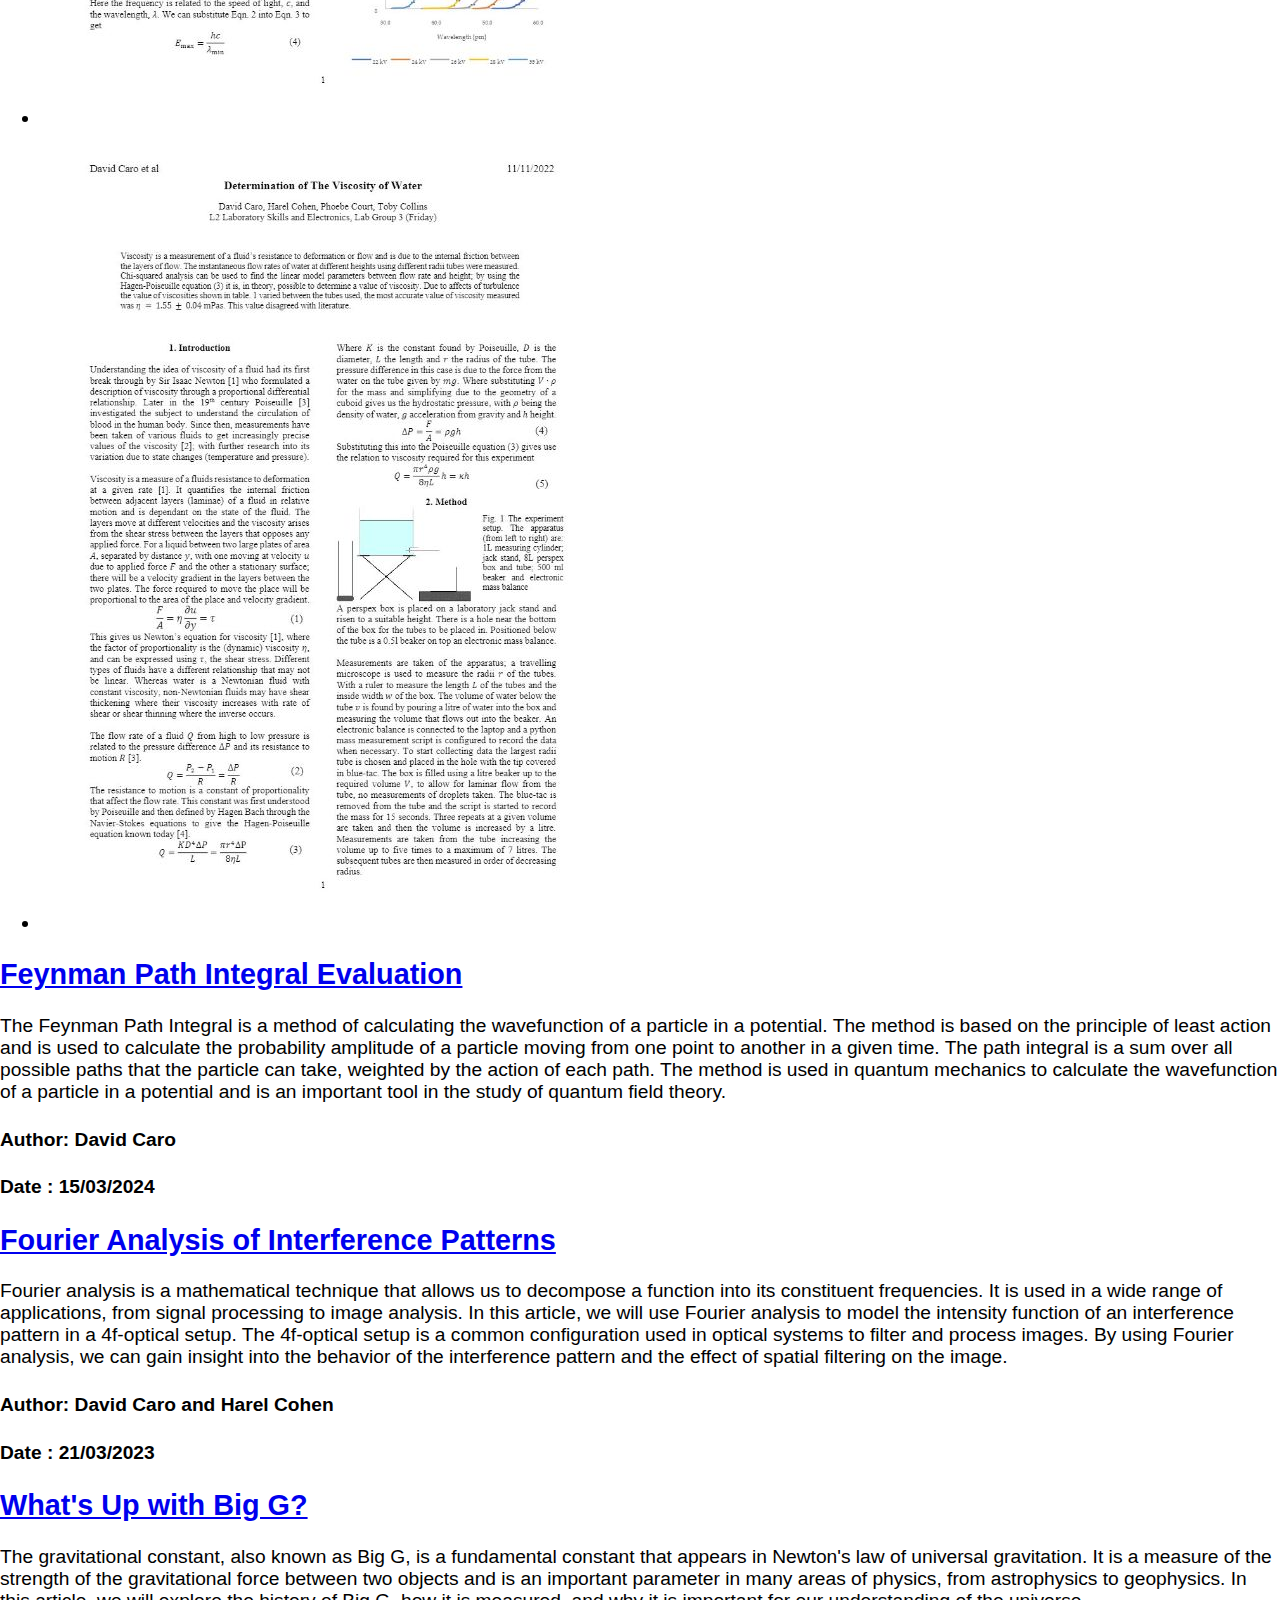
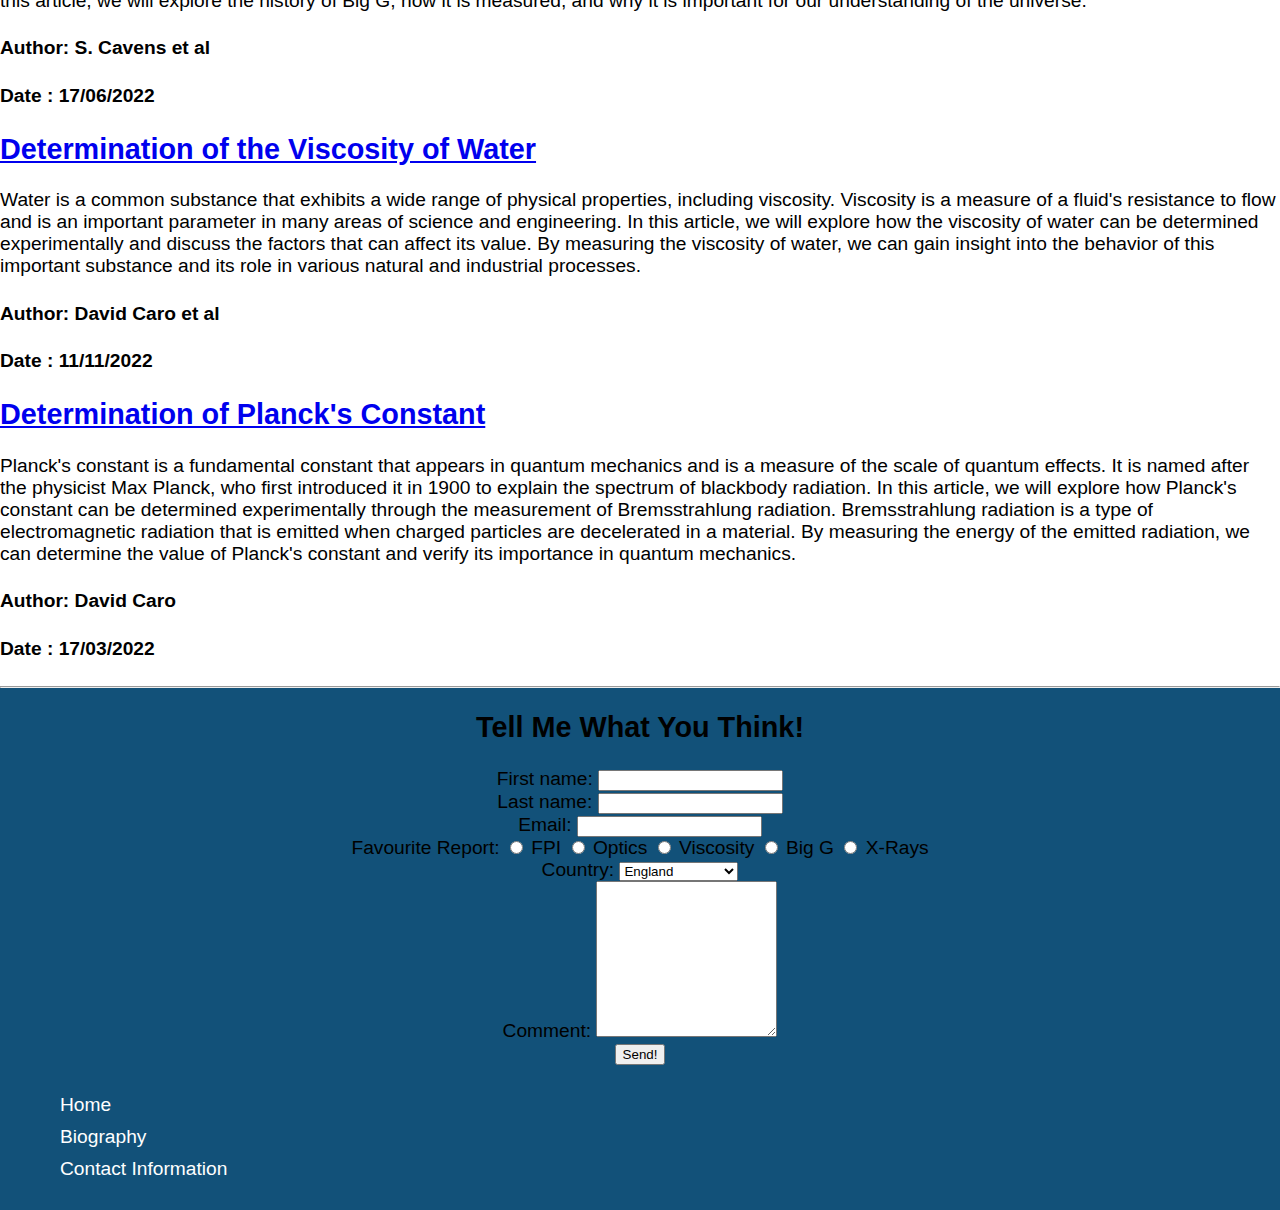
<file: index_old.html>
<!DOCTYPE html>
<html lang="en">
<head>
    <link rel="stylesheet" href="css.css">
    <script src="app.js"></script>
    <link rel="preconnect" href="https://fonts.googleapis.com">
    <link rel="preconnect" href="https://fonts.gstatic.com" crossorigin>
    <link href="https://fonts.googleapis.com/css2?family=Cormorant:ital,wght@0,500;1,500&display=swap" rel="stylesheet">
    <meta charset="UTF-8">
    <meta name="viewport" content="width=device-width, initial-scale=1.0">
    <style>
        .error-message {
        color: red;
        font-size: 0.9em;
        font-family: "Arial Narrow", sans-serif;
        }
    </style>
    <title>David Caro</title>
</head>
<body>
    <header class="main_header">
        <nav>
            <div class="navbar">
                <h1 id="logo">
                    <a href="https://dcaro45.github.io/"> David Caro </a>
                </h1>
                <ul class="nav_ul">
                    <li> <a href="https://dcaro45.github.io/" class="navbutton"> Home </a> </li>
                    <li> <a href="https://dcaro45.github.io/1.web_pages/biography" class="navbutton"> Biography </a> </li>
                    <li> <a href="https://dcaro45.github.io/1.web_pages/contact_info" class="navbutton"> Contact Information </a> </li>
                </ul>
            </div>
        </nav>
    </header>

    <main>
        <div id="main-content">
            <div class="image-container">
                <ul>
                    <li> <a href="#Feynman"> <img src="Images/Feynman.jpg" class="report"> </a> </li>
                    <li> <a href="#Fourier"> <img src="Images/Fourier.jpg" class="report"> </a> </li>
                    <li> <a href="#BigG"> <img src="Images/BigG.jpg" class="report"> </a> </li>
                    <li> <a href="#Planck"> <img src="Images/Planck.jpg" class="report"> </a> </li>
                    <li> <a href="#Viscosity"> <img src="Images/Viscosity.jpg" class="report"> </a> </li>
                </ul>
                <footer id="Feynman">
                </footer>
            </div>
            <div>
                <article>
                    <header>
                        <h2> <a href="PDFs\Monte Carlo Evaluation of the Feynman Path Integral to Determine Wavefunctions Within Quantum Anisotropic Potentials.pdf" target="blank">
                            Feynman Path Integral Evaluation </a> </h2>
                    </header>

                    <main>
                        <p>
                            The Feynman Path Integral is a method of calculating the wavefunction of a particle in a potential. The method is based on the principle of least action and is used to calculate the probability amplitude of a particle moving from one point to another in a given time. The path integral is a sum over all possible paths that the particle can take, weighted by the action of each path. The method is used in quantum mechanics to calculate the wavefunction of a particle in a potential and is an important tool in the study of quantum field theory.
                        </p>
                    </main>

                    <footer id="Fourier">
                        <h4>Author: David Caro</h4>
                        <h4> Date : 15/03/2024 </h4>
                    </footer>
                </article>
                <article>
                    <header>
                        <h2> <a href="PDFs\Fourier Analysis in Modelling Intensity Functions and Spatial Filtering In a 4f-Optical Setup.pdf" target="blanck"> Fourier Analysis of Interference Patterns </a> </h2>
                    </header>

                    <main>
                        <p>
                            Fourier analysis is a mathematical technique that allows us to decompose a function into its constituent frequencies. It is used in a wide range of applications, from signal processing to image analysis. In this article, we will use Fourier analysis to model the intensity function of an interference pattern in a 4f-optical setup. The 4f-optical setup is a common configuration used in optical systems to filter and process images. By using Fourier analysis, we can gain insight into the behavior of the interference pattern and the effect of spatial filtering on the image.
                        </p>
                    </main>

                    <footer id="BigG">
                        <h4>Author: David Caro and Harel Cohen</h4>
                        <h4> Date : 21/03/2023 </h4>
                    </footer>
                </article>
                <article>
                    <header>
                        <h2> <a href="PDFs\What’s Up With Big G.pdf" target="blanck">What's Up with Big G?</a></h2>
                    </header>

                    <main>
                        <p>
                            The gravitational constant, also known as Big G, is a fundamental constant that appears in Newton's law of universal gravitation. It is a measure of the strength of the gravitational force between two objects and is an important parameter in many areas of physics, from astrophysics to geophysics. In this article, we will explore the history of Big G, how it is measured, and why it is important for our understanding of the universe.
                        </p>
                    </main>

                    <footer id="Viscosity">
                        <h4> Author: S. Cavens et al </h4>
                        <h4> Date : 17/06/2022 </h4>
                    </footer>
                </article>
                <article>
                    <header>
                        <h2> <a href="PDFs\Determination of The Viscosity of Water and Comments on Variation.pdf" target="blanck">Determination of the Viscosity of Water</a></h2>
                    </header>

                    <main>
                        <p>
                            Water is a common substance that exhibits a wide range of physical properties, including viscosity. Viscosity is a measure of a fluid's resistance to flow and is an important parameter in many areas of science and engineering. In this article, we will explore how the viscosity of water can be determined experimentally and discuss the factors that can affect its value. By measuring the viscosity of water, we can gain insight into the behavior of this important substance and its role in various natural and industrial processes.
                        </p>
                    </main>

                    <footer id="Planck">
                        <h4>Author: David Caro et al</h4>
                        <h4>Date : 11/11/2022</h4>
                    </footer>
                </article>
                <article>
                    <header>
                        <h2> <a href="PDFs\Determination of Planck’s Constant Through Bremsstrahlung Radiation.pdf" target="blanck">Determination of Planck's Constant</a> </h2>
                    </header>

                    <main>
                        <p>
                            Planck's constant is a fundamental constant that appears in quantum mechanics and is a measure of the scale of quantum effects. It is named after the physicist Max Planck, who first introduced it in 1900 to explain the spectrum of blackbody radiation. In this article, we will explore how Planck's constant can be determined experimentally through the measurement of Bremsstrahlung radiation. Bremsstrahlung radiation is a type of electromagnetic radiation that is emitted when charged particles are decelerated in a material. By measuring the energy of the emitted radiation, we can determine the value of Planck's constant and verify its importance in quantum mechanics.
                        </p>
                    </main>

                    <footer>
                        <h4> Author: David Caro</h4>
                        <h4> Date : 17/03/2022 </h4>
                    </footer>
                </article>
            </div>
        </div>
    </main>

    <footer>
        <hr>
        <div class="title">
            <h2> Tell Me What You Think! </h2>
        </div>
        <form id="myForm" action="" method="" onsubmit="">
            <label for="first_name"> First name: </label>
            <input type="text" name="F_N" id="first_name" required>
            <br>
            <label for="last_name"> Last name: </label>
            <input type="text" name="L_N" id="last_name" required>
            <br>
            <label for="email"> Email: </label>
            <input type="email" name="E" id="email" required>
            <br>
            <text> Favourite Report: </text>
            <input type="radio" name="T" id="FPI" value="FPI">
            <label for="FPI" class="radio">FPI</label>
            <input type="radio" name="T" id="Optics" value="Optics">
            <label for="Optics" class="radio">Optics</label>
            <input type="radio" name="T" id="Water" value="Water">
            <label for="Water" class="radio">Viscosity</label>
            <input type="radio" name="T" id="Big G" value="Big G">
            <label for="Big G" class="radio">Big G</label>
            <input type="radio" name="T" id="X-Rays" value="X-Rays">
            <label for="X-Rays" class="radio">X-Rays</label>
            <br>
            <label for="country">Country:</label>
            <select name="C" id="country">
                <option value="england">England</option>
                <option value="scotland">Scotland</option>
                <option value="wales">Wales</option>
                <option value="northern_ireland">Northern Ireland</option>
            </select>
            <br>
            <label for="bio"> Comment:</label>
            <textarea name="R" id="bio" cols="20" rows="10"></textarea>
            <span id="warning" style="color: red; display: none;">Please enter something!</span>
            <input type="submit" value="Send!">
        </form>

        <section>
            <nav>
                <ul id="footer_ul">
                    <div>
                        <li> <a href="https://dcaro45.github.io/"> Home </a> </li>
                        <li> <a href="https://dcaro45.github.io/1.web_pages/biography"> Biography </a> </li>
                        <li> <a href="https://dcaro45.github.io/1.web_pages/contact_info"> Contact Information </a> </li>
                    </div>
                </ul>
            </nav>
        </section>
    </footer>
</body>
</html>
</file>
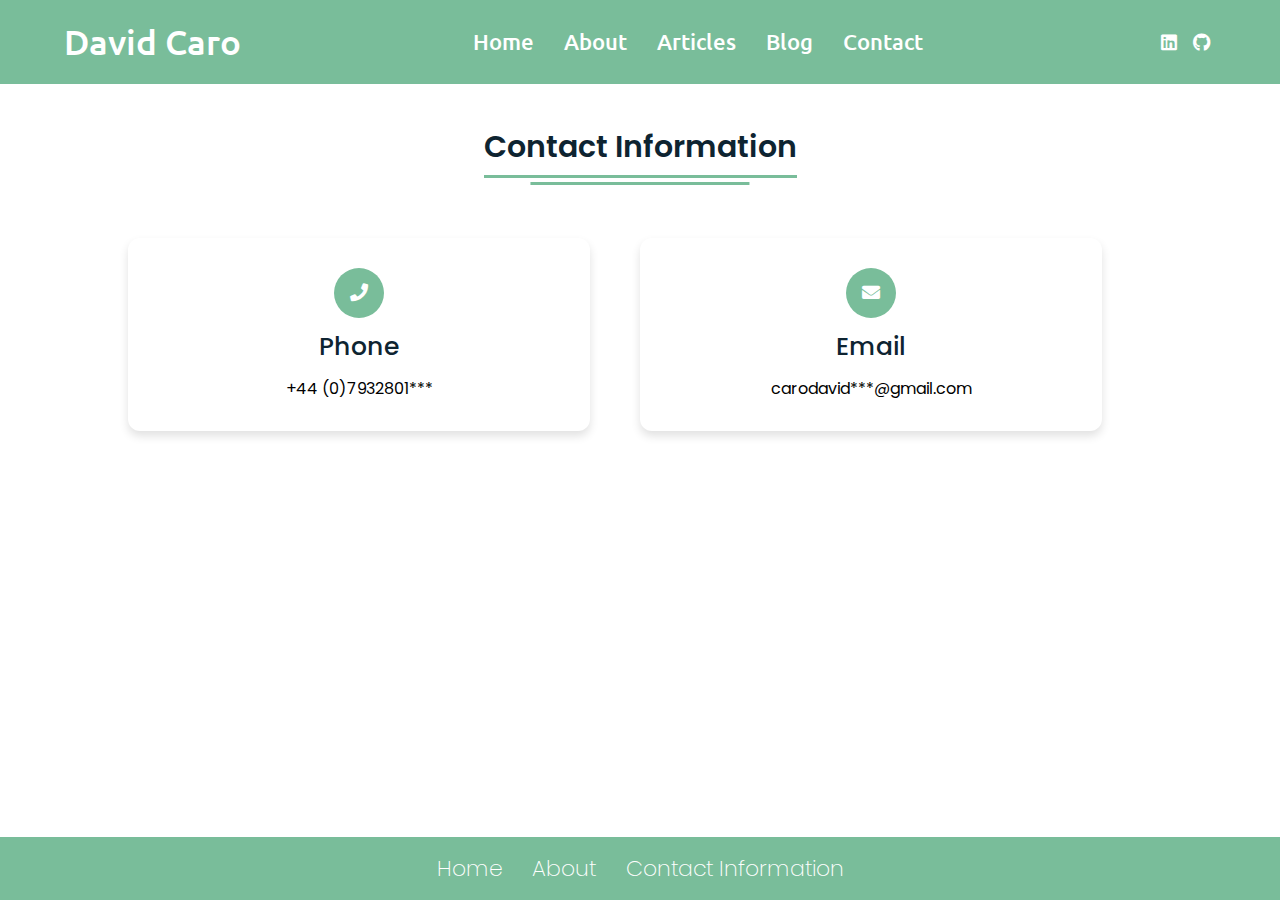
<file: web_pages/contact/contact.html>
<!DOCTYPE html>
<html lang="en" dir="ltr">

<head>
  <meta charset="UTF-8" />
  <title>Contact</title>
  <link rel="stylesheet" href="contact.css" />
  <link rel="stylesheet" href="https://cdnjs.cloudflare.com/ajax/libs/font-awesome/5.15.2/css/all.min.css" />
  <meta name="viewport" content="width=device-width, initial-scale=1.0" />
</head>

<body>

<!-- Move to up button -->
<div class="scroll-button">
  <a href="#home"><i class="fas fa-arrow-up"></i></a>
</div>
<!-- Navigation menu -->
<nav>
  <div class="navbar">
    <div class="logo"><a href="#home">David Caro</a></div>
    <ul class="menu">
      <li><a href="../../index.html#home">Home</a></li>
      <li><a href="../../index.html#about">About</a></li>
      <li><a href="../../index.html#articles">Articles</a></li>
      <li><a href="#blog">Blog</a></li>
      <li><a href="#contact">Contact</a></li>
      <div class="cancel-btn">
        <i class="fas fa-times"></i>
      </div>
    </ul>
    <div class="media-icons">
      <a href="https://www.linkedin.com/in/david-caro-8ba725160" target="blanck"><i class="fab fa-linkedin"></i></a>
      <a href="https://www.github.com/DCaro45" target="blanck"><i class="fab fa-github"></i></a>
    </div>
  </div>
  <div class="menu-btn">
    <i class="fas fa-bars"></i>
  </div>
</nav>

<!-- Contact Section  -->
<section class="contact" id="contact">
  <div class="content">
    <div class="title"><span>Contact Information</span></div>
    <div class="boxes">
      <div class="box">
        <div class="icon">
          <i class="fas fa-phone"></i>
        </div>
        <div class="topic">Phone</div>
        <p>
          <a href="tel:#">+44 (0)7932801***</a>
        </p>
      </div>
      <div class="box">
        <div class="icon">
          <i class="fas fa-envelope"></i>
        </div>
        <div class="topic">Email</div>
        <p>
          <a href="mailto:#"> carodavid***@gmail.com
        </p>
      </div>
    </div>
  </div>
</section>

<footer>
  <div class="footer">
    <ul class="footer_ul">
      <li> <a href="../../index.html#home"> Home </a> </li>
      <li> <a href="../../index.html#about"> About </a> </li>
      <li> <a href="web_pages/contact/contact.html"> Contact Information </a> </li>
    </ul>
  </div>
</footer>

<script src="contact.js"></script>

</body>
</html>
</file>
<file: style.css>
/* Google Font CDN Link */
@import url('https://fonts.googleapis.com/css2?family=Poppins:wght@400;500;600;700&family=Ubuntu:wght@400;500;700&display=swap');

* {
  margin: 0;
  padding: 0;
  box-sizing: border-box;
  text-decoration: none;
  scroll-behavior: smooth;
}

/* Custom Scroll Bar CSS */
::-webkit-scrollbar {
  width: 10px;
}

::-webkit-scrollbar-track {
  background: #f1f1f1;
}

::-webkit-scrollbar-thumb {
  background: #79bd9a;
  border-radius: 12px;
  transition: all 0.3s ease;
  
}

::-webkit-scrollbar-thumb:hover {
  background: #0E2431;
}

/* navbar styling */
nav {
  position: fixed;
  width: 100%;
  padding: 20px 0;
  z-index: 998;
  transition: all 0.3s ease;
  font-family: 'Ubuntu', sans-serif;
}

nav.sticky {
  background: #79bd9a;
  padding: 13px 0;
}

nav .navbar {
  width: 90%;
  display: flex;
  justify-content: space-between;
  align-items: center;
  margin: auto;
}

nav .navbar .logo a {
  font-weight: 500;
  font-size: 35px;
  color: #79bd9a;
}

nav.sticky .navbar .logo a {
  color: #fff;
}

nav .navbar .menu {
  display: flex;
  position: relative;
}

nav .navbar .menu li {
  list-style: none;
  margin: 0 15px;
}

.navbar .menu a {
  font-size: 22px;
  font-weight: 500;
  color: #79bd9a;
  padding: 6px 0;
  transition: all 0.4s ease;
}

.navbar .menu a:hover {
  color: #155365;
}

nav.sticky .menu a {
  color: #FFF;
}

nav.sticky .menu a:hover {
  color: #0E2431;
}

.navbar .media-icons a {
  color: #79bd9a;
  font-size: 18px;
  margin: 0 6px;
}

nav.sticky .media-icons a {
  color: #FFF;
}

.navbar.active {
  position: fixed;
  width: 250px;
  background-color: #79bd9a;
  box-shadow: 0 4px 6px rgba(0, 0, 0, 0.1);
  transition: all 0.3s ease;
}

.navbar.active .logo {
  display: none;
}

.navbar.active .menu {
  left: 0;
  top: 0;
  max-width: 8em;
  padding-top: 60px;
}

.navbar.active .menu a {
  color: #ecf0f1;
}

.navbar.active .menu a:hover {
  color: #155365;
}

.navbar.active .media-icons {
  display: flex;
  justify-content: center;
  /*margin-top: 20px;*/
  position: absolute;
  bottom: 100px;
  left: 50%;
  transform: translateX(-50%);
}

.navbar.active .media-icons a {
  color: white;
  font-size: 18px;
  margin: 0 6px;
}

/* Side Navigation Menu Button CSS */
nav .menu-btn,
.navbar .menu .cancel-btn {
  position: absolute;
  color: #fff;
  right: 4em;
  top: 1.2em;
  font-size: 20px;
  cursor: pointer;
  transition: all 0.3s ease;
  display: none;
}

nav .menu-btn {
  color: #79bd9a;
}

nav.sticky .menu-btn {
  color: #FFF;
}

.navbar .menu .menu-btn {
  color: #fff;
}

/* home section styling */
.home {
  height: 100vh;
  width: 100%;
  background: url("Images/Article.jpg") no-repeat;
  background-size: cover;
  background-position: center;
  background-attachment: fixed;
  font-family: 'Ubuntu', sans-serif;
}

.home .home-content {
  width: 90%;
  height: 100%;
  margin: auto;
  display: flex;
  flex-direction: column;
  justify-content: center;
}

.home .text-one {
  font-size: 40px;
  color: #0E2431;
}

.home .text-two {
  color: #0E2431;
  font-size: 75px;
  font-weight: 600;
  margin-left: -3px;
}

.home .text-three {
  font-size: 50px;
  font-weight: bold;
  margin: 5px 0;
  color: #79bd9a;
}

.home .text-four {
  font-size: 23px;
  margin: 5px 0;
  color: #0E2431;
}

.home .button {
  margin: 14px 0;
}

.home .button button {
  outline: none;
  padding: 8px 16px;
  border-radius: 6px;
  font-size: 25px;
  font-weight: 400;
  background: #79bd9a;
  color: #fff;
  cursor: pointer;
  border: 2px solid transparent;
  transition: all 0.4s ease;
}

.home .button button:hover {
  border-color: #79bd9a;
  background-color: #fff;
  color: #79bd9a;
}

/* Section Styling */
/* For elements where we have to apply the same styling
we select the 'Section' type then the specific 'Class' */
section {
  padding-top: 40px;
}

section .content {
  width: 80%;
  margin: 40px auto;
  font-family: 'Poppins', sans-serif;
}

.about .about-details {
  display: flex;
  justify-content: space-between;
  align-items: center;
}

section .title {
  display: flex;
  justify-content: center;
  margin-bottom: 40px;
}

section .title span {
  color: #0E2431;
  font-size: 30px;
  font-weight: 600;
  position: relative;
  padding-bottom: 8px;
}

section .title span::before,
section .title span::after {
  content: '';
  position: absolute;
  height: 3px;
  width: 100%;
  background: #79bd9a;
  left: 0;
  bottom: 0;
}

section .title span::after {
  bottom: -7px;
  width: 70%;
  left: 50%;
  transform: translateX(-50%);
}

.about .about-details .left {
  width: 45%;
}

.about .left img {
  height: 400px;
  width: 400px;
  object-fit: cover;
  border-radius: 12px;
}

.about-details .right {
  width: 55%;
}

section .topic {
  color: #0E2431;
  font-size: 25px;
  font-weight: 500;
  margin-bottom: 10px;
}

.about-details .right p {
  text-align: justify;
  color: #0E2431;
}

section .button {
  margin: 16px 0;
}

section .button button {
  outline: none;
  padding: 8px 16px;
  border-radius: 4px;
  font-size: 1em;
  font-weight: 400;
  background: #79bd9a;
  color: #fff;
  border: 2px solid transparent;
  cursor: pointer;
  transition: all 0.4s ease;
}

section .button button:hover {
  border-color: #79bd9a;
  background-color: #fff;
  color: #79bd9a;
}

/* articles section */

.container{
  display: flex;
  flex-direction: column;
  justify-content: center;
  align-items: center;
  text-align: center;
  margin: 40px 20px 0 20px;
}

.container .heading{
  width: 50%;
  padding-bottom: 50px;
  color: #0E2431;
}
.container .heading h3{
  font-size: 3em;
  font-family: 'Ubuntu';
  font-weight: bolder;
  padding-bottom: 10px;
  border-bottom: 3px solid #79bd9a ;
}
.container .heading h3 span{
 font-weight: 150;
 color: #79bd9a;
}
.container .box{
  display: flex;
  flex-direction: row;
  justify-content: space-between;
  max-width: 80%;
}

.article-scroll {
  display: flex;
  overflow-x: auto;
  gap: 16px;
  padding-bottom: 10px;
  scroll-snap-type: x mandatory;
  scroll-padding: 16px;
}

.article-scroll::-webkit-scrollbar {
  height: 8px;
}
.article-scroll::-webkit-scrollbar-thumb {
  background: #ccc;
  border-radius: 4px;
}

.article-scroll .card {
  min-width: 250px;
  background: #fff;
  box-shadow: 0 4px 6px rgba(0,0,0,0.1);
  border-radius: 12px;
  overflow: hidden;
  scroll-snap-align: start;
}

.article-scroll .card img {
  width: 100%;
  height: 350px;
  object-fit: cover;
}

.article-scroll .card-content {
  padding: 12px;
  color: #79bd9a;
}

.article-scroll .card-content h3 {
  margin: 0;
  font-size: 1em;
  font-family: 'Ubuntu';
}

.article-scroll .card-content .button {
  bottom: 0;
  font-size: 1em;
  font-family: 'Ubuntu';
}

.title span a {
  color: #155365;
  text-decoration: none;
}

.title span a:hover {
  color: #555;
}

.abstract .text{
  font-size: 16px;
  color: #555;
  text-align: justify;
}

/* My travel CSS */
.travel {
  background: #F0F8FF;
}

.travel .content {
  padding: 40px 0;
}

.travel .travel-details {
  display: flex;
  justify-content: space-between;
  align-items: center;
}

.travel-details .text {
  width: 50%;
}

.travel-details p {
  color: #0E2431;
  text-align: justify;
}

.travel .travel-details .experience {
  display: flex;
  align-items: center;
  margin: 0 10px;
}

.travel-details .experience .num {
  color: #0E2431;
  font-size: 80px;
}

.travel-details .experience .exp {
  color: #0E2431;
  margin-left: 20px;
  font-size: 18px;
  font-weight: 500;
  margin: 0 6px;
}

.travel-details .boxes {
  width: 45%;
  display: flex;
  flex-wrap: wrap;
  justify-content: space-between;
}

.travel-details .box {
  width: calc(100% / 2 - 20px);
  margin: 20px 0;
}

.travel-details .boxes .topic {
  font-size: 20px;
  color: #0E2431;
}

.travel-details .boxes .per {
  font-size: 60px;
  color: #79bd9a;
}

/* My explore CSS */
.explore .boxes {
  display: flex;
  flex-wrap: wrap;
  justify-content: space-between;
}

.explore .boxes .box {
  margin: 20px 0;
  width: calc(100% / 3 - 20px);
  text-align: center;
  border-radius: 12px;
  padding: 30px 10px;
  box-shadow: 0 5px 10px rgba(0, 0, 0, 0.12);
  cursor: default;
  transition: all 0.4s ease;
}

.explore .boxes .box:hover {
  background: #79bd9a;
  color: #fff;
}

.explore .boxes .box .icon {
  height: 50px;
  width: 50px;
  background: #79bd9a;
  border-radius: 50%;
  text-align: center;
  line-height: 50px;
  font-size: 18px;
  color: #fff;
  margin: 0 auto 10px auto;
  transition: all 0.4s ease;
}

.boxes .box:hover .icon {
  background-color: #fff;
  color: #79bd9a;
}

.explore .boxes .box:hover .topic,
.explore .boxes .box:hover p {
  color: #0E2431;
  transition: all 0.4s ease;
}

.explore .boxes .box:hover .topic,
.explore .boxes .box:hover p {
  color: #fff;
}

/* form section */
section h2 {
  text-align: center;
  font-family: 'Ubuntu';
  color: #0E2431;
  background: #F0F8FF;
}

form {
  max-width: 800px;
  font-family:'Ubuntu' ;
  margin: 0 auto;
  padding: 20px;
  border: 2px solid #79bd9a;
  border-radius: 10px;
  box-shadow: 0px 0px 10px rgba(0, 0, 0, 0.2);
  background: #F0F8FF;
}

label {
  display:inline-block;
  margin: 10px;
  margin-bottom: 5px;
  font-weight: bold;
  color: #79bd9a;
}

input[type="text"],
input[type="email"],
input[type="password"],
textarea {
  width: 100%;
  padding: 10px;
  border: 1px solid #ccc;
  /*border-radius:   5px;*/
  box-sizing: border-box;
  transition: border-color 0.3s ease-in-out;
}

input[type="text"]:focus,
input[type="email"]:focus,
input[type="password"]:focus,   

textarea:focus {
  border-color: #3498db;
  outline: none;
}

textarea {
  height: 100px;
}

button[type="submit"] {
  display: block;
  margin-top: 20px;
  padding: 10px 20px;
  background-color: #3498db;
  color: white;
  border: none;
  border-radius: 5px;
  cursor: pointer; 
  transition: background-color 0.3s ease-in-out;
}

button[type="submit"]:hover {
  background-color: #2980b9; }

/* Contact Me CSS */
.contact {
  background: #F0F8FF;
}

.contact .content {
  margin: 0 auto;
  padding: 30px 0;
}

.contact .text {
  width: 80%;
  text-align: center;
  margin: auto;
}

/*Footer*/

footer {
  background: #79bd9a;
  padding: 15px 0;
  text-align: center;
  font-family: 'Poppins', sans-serif;
}

footer .footer_ul {
  font-size: 17px;
  display: flex;
  justify-content: center;
  list-style: none;
  margin: auto;
}

.footer .footer_ul li {
  margin: 0 15px;
}

footer .footer .footer_ul a {
  font-weight: 250;
  font-size: 22px;
  padding: 6px 0;
  transition: all 0.2s ease;
  color: white;
}

footer .footer_ul a:hover {
  text-decoration: underline;
}


/* Scroll TO Top Button CSS */
.scroll-button a {
  position: fixed;
  bottom: 20px;
  right: 20px;
  color: #fff;
  background: #79bd9a;
  padding: 7px 12px;
  font-size: 18px;
  border-radius: 6px;
  box-shadow: 0 4px 6px rgba(0, 0, 0, 0.1);
  display: none;
}

/* Screen Width Media Query */
@media (max-width: 1190px) {
  section .content {
    width: 85%;
  }
}

@media (max-width: 1050px) {
  .about .about-details {
    justify-content: center;
    flex-direction: column;
  }

  .about .about-details .left {
    display: flex;
    justify-content: center;
    width: 100%;
  }

  .about-details .right {
    width: 90%;
    margin: 40px 0;
  }

  .explore .boxes .box {
    margin: 20px 0;
    width: calc(100% / 2 - 20px);
  }
}

@media (max-width: 900px) {
  .about .left img {
    height: 350px;
    width: 350px;
  }
}

@media (max-width: 750px) {
  nav .navbar {
    width: 90%;
  }

  nav .navbar .menu {
    position: fixed;
    left: -100%;
    top: 0;
    background: #79bd9a;
    height: 100vh;
    max-width: 400px;
    width: 100%;
    padding-top: 60px;
    flex-direction: column;
    align-items: center;
    transition: all 0.5s ease;
  }

  nav .navbar .menu a {
    font-size: 23px;
    display: block;
    color: #fff;
    margin: 10px 0;
  }

  nav .navbar .media-icons {
    display: none;
  }

  nav .menu-btn,
  .navbar .menu .cancel-btn {
    display: block;
  }

  .home .text-two {
    font-size: 65px;
  }

  .home .text-three {
    font-size: 35px;
  }

  .travel .travel-details {
    align-items: center;
    justify-content: center;
    flex-direction: column;
  }

  .travel-details .text {
    width: 100%;
    margin-bottom: 50px;
  }

  .travel-details .boxes {
    justify-content: center;
    align-items: center;
    width: 100%;
  }

  .explore .boxes .box {
    margin: 20px 0;
    width: 100%;
  }

  .contact .text {
    width: 100%;
  }
}
</file>
<file: 0.1-page_info/grid.css>
body {
    margin: 0;
}

header {
    background-color: orange;
    color: white;
    text-align: center;
    padding: 16px;
    grid-area: header;
}

#menu {
    padding: 32px;
    background-color: darkgoldenrod;
    grid-area: menu;
}

nav {
    /*background-color: orange;*/
    display: flex;
    /*justify-content: space-around;*/
    flex-flow: column;
    align-items: center;
    margin-top: 20px;
}

#main-content {
    padding: 32px;
    grid-area: main;
}

footer {
    padding: 16px;
    background-color: orange;
    color: white;
    text-align: center;
    font-weight: bold;
    grid-area: footer;
}

#grid-container {
    display: grid;
    grid-template-areas:
        "header header"
        "menu main"
        "footer footer";
    grid-template-columns: 1fr 7fr;
    /*grid-gap: 10px;*/
    /*padding: 10px;*/
}
</file>
<file: Page Info/CSS/css.css>
/*ALL*/

* {
    /*box-sizing: border-box;*/
}

html {
}

body {
    background-color: white;
    font-family: JetBrains Mono ExtraBold, sans-serif, Arial Rounded MT Bold;
    margin: 0px;
    font-size: 1.5vw;
}

h1 {
    text-align: center;
}

h2 {
    text-align: center;
}

img {
    /*display: block;*/
    /*margin-left: auto;*/
    /*margin-right: auto;*/
    border-radius: 30%;
}

nav {
    /*background-color: orange;*/
    /*display: flex;*/
    /*justify-content: space-around;*/
}

ul {
    margin: 0px;
}

/*HEADER*/

body > header {
    background-color: #125179;
    color: #c56902;
    display: flex;
    align-items: center;
    height: 10vh;
    justify-content: space-around;
}


.main_header {
    /*Same as descendent selector above*/
    /*padding: 30px;*/
    /*text-align: center;*/
}

#logo {
    font-family: "Agency FB", "Fredoka one", sans-serif;
    /*margin: auto;*/
    /*padding: 8px;*/
    /*width: 30%;*/
    border-radius: 30%;
    /*text-align: center;*/
    text-shadow: 2px 2px 4px #000000;
}

.navbutton {
    /*background-color: orange;*/
    /*border: none;*/
    color: white;
    /*padding: 10px 20px;*/
    /*text-align: center;*/
    text-decoration: none;
    /*display: inline-block;*/
    /*font-size: 16px;*/
    /*margin: 4px 2px;*/
    /*cursor: pointer;*/
    display: flex;
    /*align-items: center;*/
    /*justify-content: center;*/
    padding: 12px;
    margin: 10px;
    border: solid 1px black;
    border-radius: 10%;
}

body > header > nav > ul {
    /*display: flex;*/
    /*justify-content: space-around;*/
    list-style: none;
    text-decoration: none;
    /*margin: 0px;*/
    /*padding: 0px;*/
}

#nav_ul {
    display: flex;
    /*justify-content: space-around;*/
    /*list-style: none;*/
    /*text-decoration: none;*/
    /*margin: 0px;*/
    padding: 0px;

}

#nav_ul > li {
    /*display: inline;*/
    /*border: 1px solid black;*/
    /*border-radius: 10px;*/
    /*background-color: orange;*/
}

/*MAIN*/

body > main article {
    width: 85%;
    margin: auto;
    color: black
}

#main_content {
    display: flex;
    justify-content: space-around;
}

#main_content > div{
    width: 85%;
}


/*FOOTER*/

body > footer {
    background-color: #125179;
}

#github {
    color: white;
    text-decoration: none;
    text-align: center;
}

form {
    text-align: center;
}

body > footer > section {
    display: flex;
}

#footer_ul{
    display: flex;
    list-style: none;
}

#footer_ul > div > li{
    margin: 10px;
}

#footer_ul > div > li > a{
    margin: 10px;
    color: white;
    text-decoration: none;
}
</file>
<file: 1.web_pages/biography/css.css>
/*ALL*/

body {
    background-color: white;
    font-family: JetBrains Mono ExtraBold, sans-serif, Arial Rounded MT Bold;
    margin: 0px;
    font-size: 1.5vw;
}

h1 {
    text-align: center;
}

h2 {
    text-align: center;
}

img {
    display: block;
    margin-left: auto;
    margin-right: auto;
    border-radius: 30%;
}

ul {
    margin: 0px;
}

/*#profile {*/
/*    display: flex;*/
/*    justify-content: space-around;*/
/*    margin: 10px;*/
/*}*/

/*HEADER*/

body > header {
    background-color: #125179;
    color: #c56902;
    display: flex;
    align-items: center;
    height: 10vh;
    justify-content: space-around;
}

#logo {
    font-family: "Agency FB", "Fredoka one", sans-serif;
    border-radius: 30%;
    text-shadow: 2px 2px 4px #000000;
}

#nav_ul {
    display: flex;
    padding: 0px;
}
/*MAIN*/

body > main article {
    width: 85%;
    margin: auto;
    color: black
}

/*FOOTER*/

body > footer {
    background-color: #125179;
}

body > footer > section {
    display: flex;
}

#footer_ul{
    display: flex;
    list-style: none;
}

#footer_ul > div > li{
    margin: 10px;
}

#footer_ul > div > li > a{
    margin: 10px;
    color: white;
    text-decoration: none;
}
</file>
<file: 1.Web_Pages/contact_info/grid.css>
body {
    margin: 0;
}

header {
    background-color: orange;
    color: white;
    text-align: center;
    padding: 16px;
    grid-area: header;
}

#menu {
    padding: 32px;
    background-color: darkgoldenrod;
    grid-area: menu;
}

nav {
    /*background-color: orange;*/
    display: flex;
    /*justify-content: space-around;*/
    flex-flow: column;
    align-items: center;
    margin-top: 20px;
}

#main-content {
    padding: 32px;
    grid-area: main;
}

footer {
    padding: 16px;
    background-color: orange;
    color: white;
    text-align: center;
    font-weight: bold;
    grid-area: footer;
}

#grid-container {
    display: grid;
    grid-template-areas:
        "header header"
        "menu main"
        "footer footer";
    grid-template-columns: 1fr 7fr;
    /*grid-gap: 10px;*/
    /*padding: 10px;*/
}
</file>
<file: 1.web_pages/contact_info/grid.css>
#grid-container {
    display: grid;
    grid-template-areas:
        "header header"
        "nav main"
        "footer footer";
    grid-template-columns: 1fr 7fr;
    /*grid-gap: 10px;*/
    /*padding: 10px;*/
}

body {
    margin: 0;
}

header {
    background-color: #125179;
    color: white;
    text-align: center;
    padding: 16px;
    grid-area: header;
}


nav {
    /*background-color: orange;*/
    display: flex;
    /*justify-content: space-around;*/
    flex-flow: column;
    align-items: center;
    margin-top: 20px;
}

#nav_ul {
    padding: 32px;
    background-color: #e1a01e;
    grid-area: nav;
}

#main {
    padding: 32px;
    grid-area: main;
}

#main ::marker {
    color: white;

}

footer {
    padding: 16px;
    background-color: #125179;
    color: white;
    text-align: center;
    font-weight: bold;
    grid-area: footer;
}
</file>
<file: css.css>
/*ALL*/

body {
    background-color: white;
    font-family: JetBrains Mono ExtraBold, sans-serif, Arial Rounded MT Bold;
    margin: 0px;
    font-size: 1.5vw;
}

.title {
    text-align: center;
}

/* SCROLL BAR */
::-webkit-scrollbar {
  width: 10px;
}

::-webkit-scrollbar-track {
  background: #f1f1f1;
}

::-webkit-scrollbar-thumb {
  background: #c56902;
  transition: all 0.3s ease;

}

::-webkit-scrollbar-thumb:hover {
  background: #161617;
}

/*HEADER*/

body > header {
    height: 10vh;
    width: 100%;
}

.navbar {
    display: flex;
    justify-content: space-around;
    width: 100%;
    position: fixed;
    background-color: transparent;
    z-index: 1000;
    transition: background-color 0.3s ease;
    margin: 0px;
}

#logo {
    font-family: "Agency FB", "Fredoka one", sans-serif;
    border-radius: 30%;
    text-shadow: 2px 2px 4px #000000;
    justify-content: space-around;
    margin: 12px;
}

#logo > a {
    text-decoration: none;
    color: #c56902;
}

#logo:visited {
    text-decoration: none;
    color: #c56902;
}

.navbutton {
    color: #c56902;
    text-decoration: none;
    display: flex;
    padding: 12px;
    margin: 10px;
    list-style: none;
}

.navbutton:hover {
    background-color: #c56902;
    color: white;
    transition: 0.3s ease;
}

.nav_ul {
    display: flex;
    padding: 0px;
    list-style-type: none;
    margin: 0px;
}

.nav_ul > li {
    margin: 0 10px;
}


.navbar.sticky {
    background: #125179;
    padding: 10px 0;
    transition: 0.3s ease;
}

.navbar.sticky #logo a {
    color: #c56902;
}

.navbar.sticky .nav_ul a {
    color: #c56902;
}

.navbar.sticky .navbutton:hover {
    color: white;
}

/*MAIN*/

body > main .reports {
    width: 85%;
    margin: auto;
    color: black;
    justify-content: space-around;
}

#main_content {
    justify-content: space-around;
}

#main_content > div{
    width: 85%;
}


/*FOOTER*/

body > footer {
    background-color: #125179;
}

#github {
    color: white;
    text-decoration: none;
    text-align: center;
}

form {
    text-align: center;
}

body > footer > section {
    display: flex;
}

#footer_ul{
    display: flex;
    list-style: none;
}

#footer_ul > div > li{
    margin: 10px;
}

#footer_ul > div > li > a{
    margin: 10px;
    color: white;
    text-decoration: none;
}
</file>
<file: web_pages/contact/contact.css>
/* Google Font CDN Link */
@import url('https://fonts.googleapis.com/css2?family=Poppins:wght@400;500;600;700&family=Ubuntu:wght@400;500;700&display=swap');

* {
  margin: 0;
  padding: 0;
  box-sizing: border-box;
  text-decoration: none;
  scroll-behavior: smooth;
}

/* Custom Scroll Bar CSS */
::-webkit-scrollbar {
  width: 10px;
}

::-webkit-scrollbar-track {
  background: #f1f1f1;
}

::-webkit-scrollbar-thumb {
  background: #79bd9a;
  border-radius: 12px;
  transition: all 0.3s ease;

}

::-webkit-scrollbar-thumb:hover {
  background: #0E2431;
}

/* navbar styling */
nav {
  width: 100%;
  padding: 20px 0;
  z-index: 998;
  transition: all 0.3s ease;
  font-family: 'Ubuntu', sans-serif;
  background: #79bd9a;
}

nav .navbar {
  width: 90%;
  display: flex;
  justify-content: space-between;
  align-items: center;
  margin: auto;
}

nav .navbar .logo a {
  font-weight: 500;
  font-size: 35px;
  color: white;
}

nav .navbar .menu {
  display: flex;
  position: relative;
}

nav .navbar .menu li {
  list-style: none;
  margin: 0 15px;
}

.navbar .menu a {
  font-size: 22px;
  font-weight: 500;
  color: white;
  padding: 6px 0;
  transition: all 0.4s ease;
}

.navbar .menu a:hover {
  color: #155365;
}

.navbar .media-icons a {
  color: white;
  font-size: 18px;
  margin: 0 6px;
}

.navbar.active {
  position: fixed;
  width: 250px;
  background-color: #79bd9a;
  box-shadow: 0 4px 6px rgba(0, 0, 0, 0.1);
  transition: all 0.3s ease;
}

.navbar.active .logo {
  display: none;
}

.navbar.active .menu {
  left: 0;
  top: 0;
  max-width: 8em;
  padding-top: 60px;
}

.navbar.active .menu a {
  color: #ecf0f1;
}

.navbar.active .menu a:hover {
  color: #155365;
}

.navbar.active .media-icons {
  display: flex;
  justify-content: center;
  /*margin-top: 20px;*/
  position: absolute;
  bottom: 100px;
  left: 50%;
  transform: translateX(-50%);
}

.navbar.active .media-icons a {
  color: white;
  font-size: 18px;
  margin: 0 6px;
}

/* Side Navigation Menu Button CSS */
nav .menu-btn,
.navbar .menu .cancel-btn {
  position: absolute;
  color: #fff;
  right: 4em;
  top: 1.2em;
  font-size: 20px;
  cursor: pointer;
  transition: all 0.3s ease;
  display: none;
}

nav .menu-btn {
  color: #79bd9a;
}

.navbar .menu .menu-btn {
  color: #fff;
}

/* Section Styling */
/* For elements where we have to apply the same styling
we select the 'Section' type then the specific 'Class' */

section .content {
  width: 80%;
  margin: 40px auto;
  font-family: 'Poppins', sans-serif;
}

.about .about-details {
  display: flex;
  justify-content: space-between;
  align-items: center;
}

section .title {
  display: flex;
  justify-content: center;
  margin-bottom: 40px;
}

section .title span {
  color: #0E2431;
  font-size: 30px;
  font-weight: 600;
  position: relative;
  padding-bottom: 8px;
}

section .title span::before,
section .title span::after {
  content: '';
  position: absolute;
  height: 3px;
  width: 100%;
  background: #79bd9a;
  left: 0;
  bottom: 0;
}

section .title span::after {
  bottom: -7px;
  width: 70%;
  left: 50%;
  transform: translateX(-50%);
}

.about .about-details .left {
  width: 45%;
}

.about .left img {
  height: 400px;
  width: 400px;
  object-fit: cover;
  border-radius: 12px;
}

.about-details .right {
  width: 55%;
}

section .topic {
  color: #0E2431;
  font-size: 25px;
  font-weight: 500;
  margin-bottom: 10px;
}

.about-details .right p {
  text-align: justify;
  color: #0E2431;
}

section .button {
  margin: 16px 0;
}

section .button button {
  outline: none;
  padding: 8px 16px;
  border-radius: 4px;
  font-size: 1em;
  font-weight: 400;
  background: #79bd9a;
  color: #fff;
  border: 2px solid transparent;
  cursor: pointer;
  transition: all 0.4s ease;
}

section .button button:hover {
  border-color: #79bd9a;
  background-color: #fff;
  color: #79bd9a;
}


/* My explore CSS */
.contact .boxes {
  display: flex;
  flex-wrap: wrap;
  justify-content: space-between;
  align-items: center;
}

.contact .boxes .box {
  margin: 20px 0;
  width: calc(100% / 2 - 50px);
  text-align: center;
  border-radius: 12px;
  padding: 30px 10px;
  box-shadow: 0 5px 10px rgba(0, 0, 0, 0.12);
  cursor: default;
  transition: all 0.4s ease;
}

.contact .boxes .box:hover {
  background: #79bd9a;
  color: #fff;
}

.contact .boxes .box .icon {
  height: 50px;
  width: 50px;
  background: #79bd9a;
  border-radius: 50%;
  text-align: center;
  line-height: 50px;
  font-size: 18px;
  color: #fff;
  margin: 0 auto 10px auto;
  transition: all 0.4s ease;
}

.boxes .box:hover .icon {
  background-color: #fff;
  color: #79bd9a;
}

.contact .boxes .box p a {
  color: black;
}

.contact .boxes .box:hover .topic,
.contact .boxes .box:hover p {
  color: #0E2431;
  transition: all 0.4s ease;
}

.contact .boxes .box:hover .topic,
.contact .boxes .box:hover p {
  color: #fff;
}

.contact .boxes .box:hover .topic,
.contact .boxes .box:hover p a {
  color: #0E2431;
  transition: all 0.4s ease;
}

.contact .boxes .box:hover .topic,
.contact .boxes .box:hover p a {
  color: #fff;
}

.boxes > a {
  display: block;
}

.boxes > a:hover {
  text-decoration: none;
  color: inherit;
}


/*Footer*/

footer {
  background: #79bd9a;
  padding: 15px 0;
  text-align: center;
  padding: 15px 0;
  text-align: center;
  position: fixed;
  bottom: 0;
  left: 0;
  width: 100%;
  font-family: 'Poppins', sans-serif;
  z-index: 999;
}

footer .footer_ul {
  font-size: 17px;
  display: flex;
  justify-content: center;
  list-style: none;
  margin: auto;
}

.footer .footer_ul li {
  margin: 0 15px;
}

footer .footer .footer_ul a {
  font-weight: 250;
  font-size: 22px;
  padding: 6px 0;
  transition: all 0.2s ease;
  color: white;
}

footer .footer_ul a:hover {
  text-decoration: underline;
}


/* Scroll TO Top Button CSS */
.scroll-button a {
  position: fixed;
  bottom: 20px;
  right: 20px;
  color: #fff;
  background: #79bd9a;
  padding: 7px 12px;
  font-size: 18px;
  border-radius: 6px;
  box-shadow: 0 4px 6px rgba(0, 0, 0, 0.1);
  display: none;
}

/* Screen Width Media Query */
@media (max-width: 1190px) {
  section .content {
    width: 85%;
  }
}

@media (max-width: 1050px) {
  .about .about-details {
    justify-content: center;
    flex-direction: column;
  }

  .about .about-details .left {
    display: flex;
    justify-content: center;
    width: 100%;
  }

  .about-details .right {
    width: 90%;
    margin: 40px 0;
  }

  .contact .boxes .box {
    margin: 20px 0;
    width: calc(100% / 2 - 20px);
  }
}

@media (max-width: 900px) {
  .about .left img {
    height: 350px;
    width: 350px;
  }
}

@media (max-width: 750px) {
  nav .navbar {
    width: 90%;
  }

  nav .navbar .menu {
    position: fixed;
    left: -100%;
    top: 0;
    background: #79bd9a;
    height: 100vh;
    max-width: 400px;
    width: 100%;
    padding-top: 60px;
    flex-direction: column;
    align-items: center;
    transition: all 0.5s ease;
  }

  nav .navbar .menu a {
    font-size: 23px;
    display: block;
    color: #fff;
    margin: 10px 0;
  }

  nav .navbar .media-icons {
    display: none;
  }

  nav .menu-btn,
  .navbar .menu .cancel-btn {
    display: block;
  }

  .home .text-two {
    font-size: 65px;
  }

  .home .text-three {
    font-size: 35px;
  }

  .contact .contact-details {
    align-items: center;
    justify-content: center;
    flex-direction: column;
  }

  .contact-details .text {
    width: 100%;
    margin-bottom: 50px;
  }

  .contact-details .boxes {
    justify-content: center;
    align-items: center;
    width: 100%;
  }

  .contact .boxes .box {
    margin: 20px 0;
    width: 100%;
  }

  .contact .text {
    width: 100%;
  }
}
</file>
